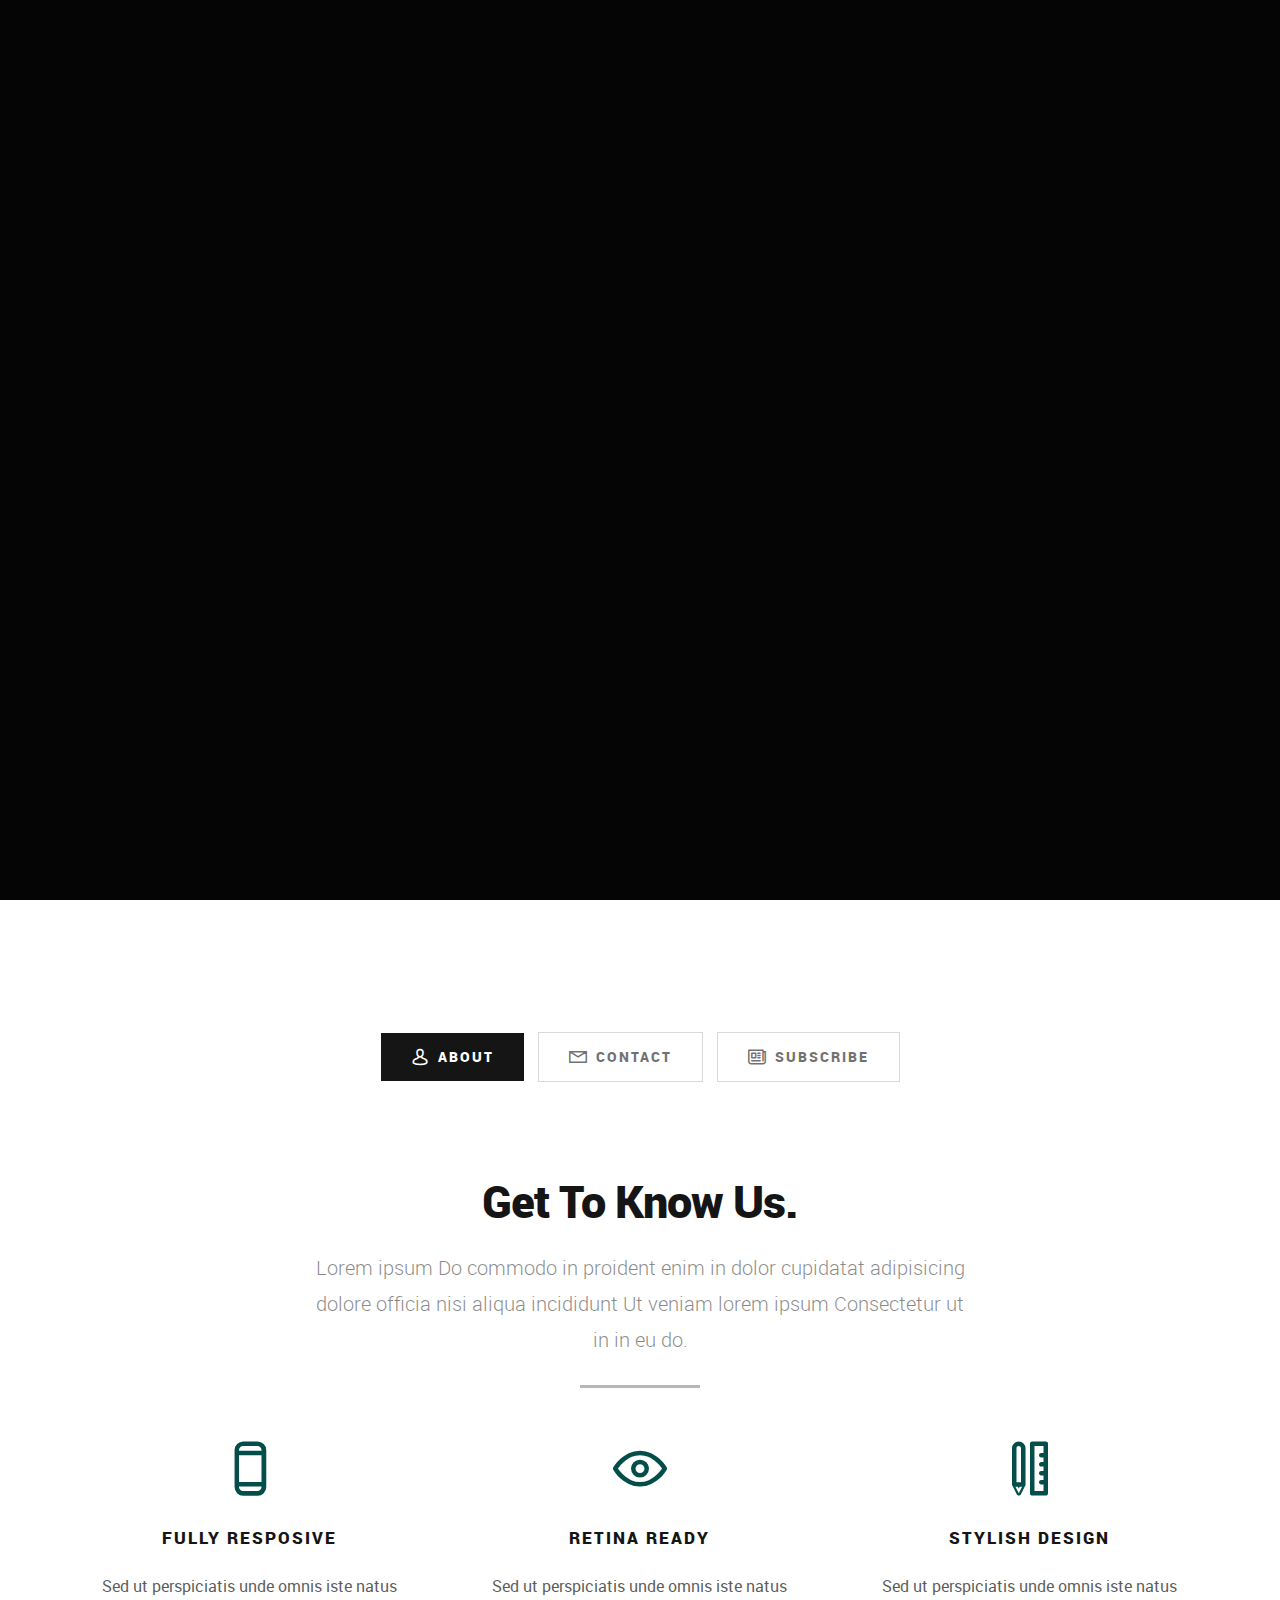
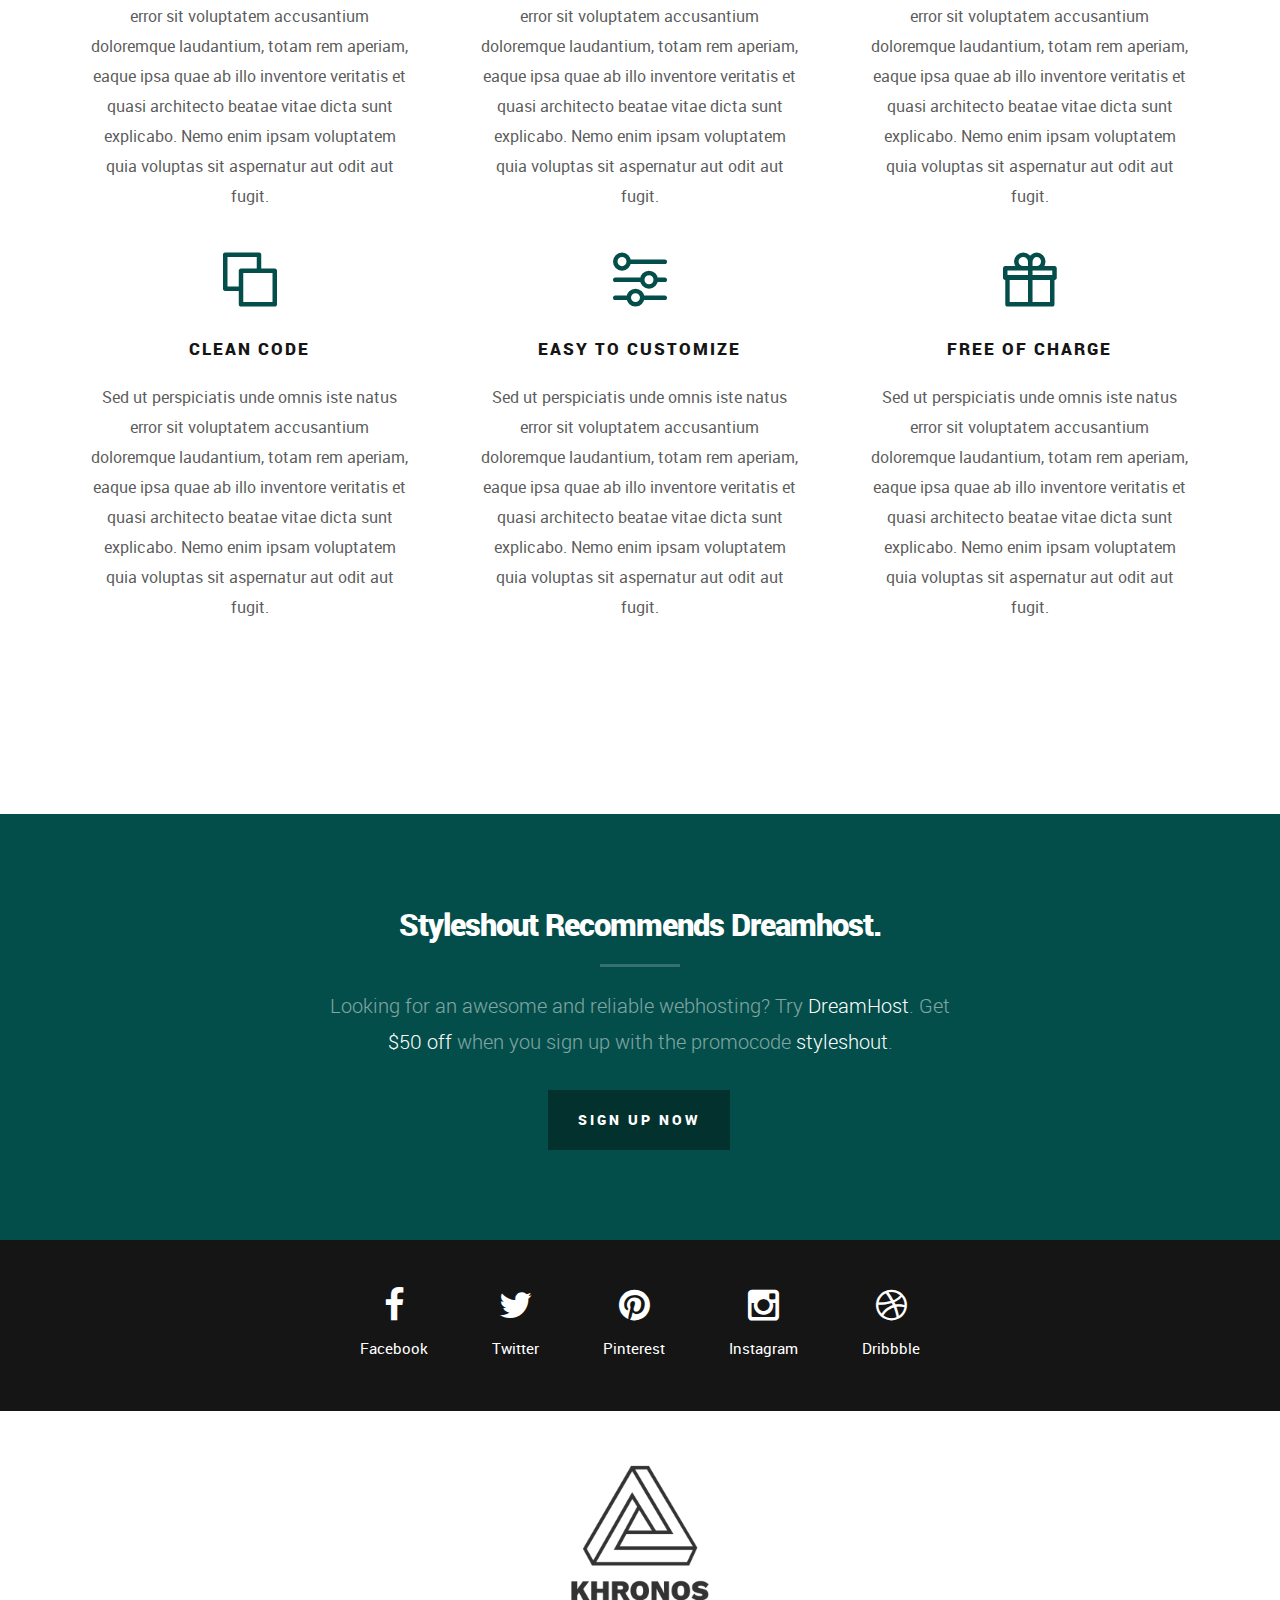
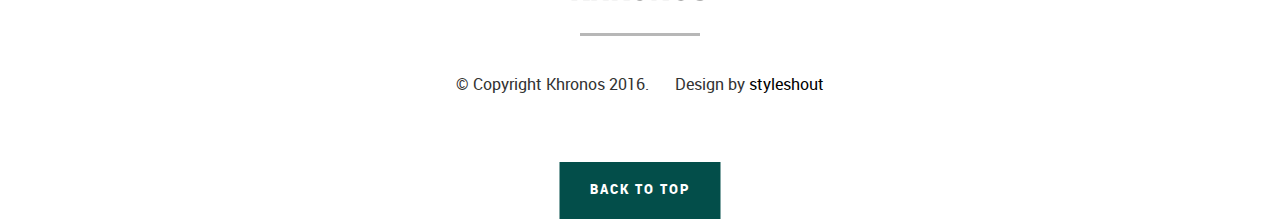
<file: demo-slides.html>
<!DOCTYPE html>
<!--[if IE 8 ]><html class="no-js oldie ie8" lang="en"> <![endif]-->
<!--[if IE 9 ]><html class="no-js oldie ie9" lang="en"> <![endif]-->
<!--[if (gte IE 9)|!(IE)]><!--><html class="no-js" lang="en"> <!--<![endif]-->
<head>

   <!--- basic page needs
   ================================================== -->
   <meta charset="utf-8">
	<title>Khronos - Slides</title>
	<meta name="description" content="">  
	<meta name="author" content="">

   <!-- mobile specific metas
   ================================================== -->
	<meta name="viewport" content="width=device-width, initial-scale=1, maximum-scale=1">

 	<!-- CSS
   ================================================== -->
   <link rel="stylesheet" href="css/base.css">  
   <link rel="stylesheet" href="css/main.css">
   <link rel="stylesheet" href="css/vendor.css">

   <!-- script
   ================================================== -->
	<script src="js/modernizr.js"></script>

   <!-- favicons
	================================================== -->
	<link rel="icon" type="image/png" href="favicon.png">

</head>

<body id="top">

	<!-- header 
   ================================================== -->
   <header>

   	<div class="row">
   		<div class="logo">
	         <a href="index.html">Khronos</a>
	      </div> 

			<div class="social-links">
			   <ul>
					<li><a href="#"><i class="fa fa-facebook"></i></a></li>
					<li><a href="#"><i class="fa fa-twitter"></i></a></li>
				   <li><a href="#"><i class="fa fa-pinterest"></i></a></li>				   
				   <li><a href="#"><i class="fa fa-instagram"></i></a></li> 
				   <li><a href="#"><i class="fa fa-dribbble"></i></a></li>				     			
				</ul>
			</div>
   	</div> 

   </header> <!-- /header -->   

   <!-- home
   ================================================== -->
   <section id="home" class="home-slides">

   	<div class="shadow-overlay"></div>

   	<div class="content-wrap-table">		   

		   <div class="main-content-tablecell">

		   	<div class="row">
		   		<div class="col-twelve">

		   			<div id="counter">
		   				<div class="half">
		   					<span>334 <sup>days</sup></span> 
		 						<span>23 <sup>hours</sup></span>
		   				</div>
							<div class="half">
								<span>50 <sup>mins</sup></span>
		 						<span>33 <sup>secs</sup></span>
		 					</div> 
		   			</div>

			  			<div class="bottom-text">
			  				<h1>Our site is launching soon.</h1>
				  			<p>
							Khronos is a modern and stylish website template designed to present
							your future super awesome product or service. 
				  			</p>			  				
			  			</div>			  						  			   			

			   	</div> <!-- /twelve --> 

			   	<div class="scroll-icon">

					   <p class="scroll-text">Scroll For More Info</p>
					   <a href="#info" class="smoothscroll">
					   	<div class="mouse"></div>
					   </a>
				   	<div class="end-top"></div>

					</div> <!-- /scroll-icon -->
		   	</div> <!-- /row -->  

		   </div> <!-- /main-content --> 
		   
		</div> <!-- /content-wrap -->
   
   </section> <!-- /home -->


   <!-- info
   ================================================== -->
   <section id="info">

   	<div class="info-overlay"></div>

   	<div class="row">   		
   		<div class="col-twelve tabs-wrap">

   			<ul class="tabs"> 
   				<li class="active" data-id="tab-about"><i class="icon-user"></i><span>About</span></li>
   				<li data-id="tab-contact"><i class="icon-mail"></i><span>Contact</span></li>							
					<li data-id="tab-subscribe"><i class="icon-newspaper"></i><span>Subscribe</span></li>				
				</ul> <!-- /tabs -->

				<div class="tab-container">

					<!-- tab content - about
   				================================================== -->
					<div id="tab-about" class="tab-content">
						
					   <div class="tab-entry">

					   	<div class="row tab-entry-intro">
					   		<div class="col-twelve with-bottom-line">

					   			<h1>Get To Know Us.</h1>

					   			<p class="lead">Lorem ipsum Do commodo in proident enim in dolor cupidatat adipisicing dolore officia nisi aliqua incididunt Ut veniam lorem ipsum Consectetur ut in in eu do.</p>

					   		</div>   		
					   	</div> <!-- /tab-content-intro -->

					   	<div class="row about-content tab-entry-content">
					     		
					   		<div class="about-list block-1-3 block-s-1-2 block-tab-full">

						      	<div class="bgrid item">	

						      		<span class="icon"><i class="icon-mobile"></i></span>            

						            <div class="item-content">	

						            	 <h3 class="h05">Fully Resposive</h3>

							            <p>Sed ut perspiciatis unde omnis iste natus error sit voluptatem accusantium doloremque laudantium, totam rem aperiam, eaque ipsa quae ab illo inventore veritatis et quasi architecto beatae vitae dicta sunt explicabo. Nemo enim ipsam voluptatem quia voluptas sit aspernatur aut odit aut fugit.
						         		</p>
						         		
						         	</div> 	         	 

									</div> <!-- /bgrid -->

									<div class="bgrid item">	

										<span class="icon"><i class="icon-eye"></i></span>                          

						            <div class="item-content">	
						            	<h3 class="h05">Retina Ready</h3>  

							            <p>Sed ut perspiciatis unde omnis iste natus error sit voluptatem accusantium doloremque laudantium, totam rem aperiam, eaque ipsa quae ab illo inventore veritatis et quasi architecto beatae vitae dicta sunt explicabo. Nemo enim ipsam voluptatem quia voluptas sit aspernatur aut odit aut fugit.
						         		</p>

						         		
						            </div>	                          

								   </div> <!-- /bgrid -->

								   <div class="bgrid item">

								   	<span class="icon"><i class="icon-pencil-ruler"></i></span>		            

						            <div class="item-content">
						            	<h3 class="h05">Stylish Design</h3>

							            <p>Sed ut perspiciatis unde omnis iste natus error sit voluptatem accusantium doloremque laudantium, totam rem aperiam, eaque ipsa quae ab illo inventore veritatis et quasi architecto beatae vitae dicta sunt explicabo. Nemo enim ipsam voluptatem quia voluptas sit aspernatur aut odit aut fugit.
						        			</p> 

						        			
						            </div> 	            	               

								   </div> <!-- /bgrid -->

									<div class="bgrid item">

										<span class="icon"><i class="icon-objects"></i></span>	              

						            <div class="item-content">
						            	<h3 class="h05">Clean Code</h3>

							            <p>Sed ut perspiciatis unde omnis iste natus error sit voluptatem accusantium doloremque laudantium, totam rem aperiam, eaque ipsa quae ab illo inventore veritatis et quasi architecto beatae vitae dicta sunt explicabo. Nemo enim ipsam voluptatem quia voluptas sit aspernatur aut odit aut fugit.
						         		</p> 

						         		
						            </div>                

									</div> <!-- /bgrid -->

								   <div class="bgrid item">

								   	<span class="icon"><i class="icon-sliders"></i></span>	            

						            <div class="item-content">	
						            	<h3 class="h05">Easy To Customize</h3>

							            <p>Sed ut perspiciatis unde omnis iste natus error sit voluptatem accusantium doloremque laudantium, totam rem aperiam, eaque ipsa quae ab illo inventore veritatis et quasi architecto beatae vitae dicta sunt explicabo. Nemo enim ipsam voluptatem quia voluptas sit aspernatur aut odit aut fugit.
						        			</p> 

						        			
						            </div>	               

								   </div> <!-- /bgrid -->

								   <div class="bgrid item">

								   	<span class="icon"><i class="icon-gift"></i></span>	   	           

						            <div class="item-content">
						            	 <h3 class="h05">Free of Charge</h3>

							            <p>Sed ut perspiciatis unde omnis iste natus error sit voluptatem accusantium doloremque laudantium, totam rem aperiam, eaque ipsa quae ab illo inventore veritatis et quasi architecto beatae vitae dicta sunt explicabo. Nemo enim ipsam voluptatem quia voluptas sit aspernatur aut odit aut fugit.
						        			</p> 
						        			
						            </div>	               

								   </div> <!-- /bgrid -->

						      </div> <!-- /about-list --> 

					     	</div> <!-- /row about-content -->
					     		
					   </div> <!-- /tab-entry -->

					</div> <!-- /tab-about -->	


					<!-- tab content contact
   				================================================== -->
					<div id="tab-contact" class="tab-content">

						<div class="tab-entry">

							<div class="row tab-entry-intro">
					   		<div class="col-twelve with-bottom-line">

					   			<h1>Get In Touch.</h1>

					   			<p class="lead">Lorem ipsum Do commodo in proident enim in dolor cupidatat adipisicing dolore officia nisi aliqua incididunt Ut veniam lorem ipsum Consectetur ut in in eu do.</p>

					   		</div>   		
					   	</div> <!-- /tab-content-intro -->

					   	<div class="row form-wrap tab-entry-content">
					   		<div class="col-twelve">

					            <!-- form -->
					            <form name="contactForm" id="contactForm" method="post" action="">
					      			<fieldset>

					                  <div class="form-field">
					 						   <input name="contactName" type="text" id="contactName" placeholder="Name" value="" minlength="2" required="">
					                  </div>
					                  <div class="form-field">
						      			   <input name="contactEmail" type="email" id="contactEmail" placeholder="Email" value="" required="">
						               </div>
					                  <div class="form-field">
						     				   <input name="contactSubject" type="text" id="contactSubject" placeholder="Subject" value="">
						               </div>                       
					                  <div class="form-field">
						                 	<textarea name="contactMessage" id="contactMessage" placeholder="message" rows="10" cols="50" required=""></textarea>
						               </div>                      
					                 <div class="form-field">
					                     <button class="submitForm button button-primary large">Submit</button>

					                     <div id="submit-loader">
					                        <div class="text-loader">Sending...</div>                             
					       				      <div class="s-loader">
													  	<div class="bounce1"></div>
													  	<div class="bounce2"></div>
													  	<div class="bounce3"></div>
													</div>
												</div><!-- submit-loader -->
					                  </div>

					      			</fieldset>
					      		</form> <!-- /form -->

					            <!-- contact-warning -->
					            <div id="message-warning">            	
					            </div>            
					            <!-- contact-success -->
					      		<div id="message-success">
					               <i class="fa fa-check"></i>Your message was sent, thank you!<br>
					      		</div>

					         </div> <!-- /col-twelve -->					   		
					   	</div> <!-- /row contact-form -->

						</div> <!-- /tab-entry --> 					

					</div> <!-- /tab-contact -->


					<!-- tab content - subscribe
   				================================================== -->
					<div id="tab-subscribe" class="tab-content">

						<div class="tab-entry">

							<div class="row tab-entry-intro">
					   		<div class="col-twelve with-bottom-line">

					   			<h1>Subcribe To Our Newsletter.</h1>

					   			<p class="lead">Lorem ipsum Do commodo in proident enim in dolor cupidatat adipisicing dolore officia nisi aliqua incididunt Ut veniam lorem ipsum Consectetur ut in in eu do.</p>

					   		</div>   		
					   	</div> <!-- /tab-content-intro -->

					   	<div class="row form-wrap tab-entry-content">
					   		<div class="col-twelve">

					   			<form id="mc-form" class="group" novalidate="true">

										<div class="form-field">					
						   				<input type="email" value="" name="EMAIL" class="email" id="mce-EMAIL" placeholder="email address" required="">					   				
						   			</div>

							   		<div class="form-field">	
							   			<input type="submit" value="Get Notified" name="subscribe" class="button button-primary large">
							   		</div>

							   		<label for="mce-EMAIL" class="subscribe-message"></label>
									
									</form>

					   		</div> <!-- /twelve -->
					   	</div> <!-- subscribe-form -->

						</div> <!-- /tab-entry --> 						

					</div> <!-- /tab-subscribe -->										

				</div> <!-- /tab-container -->
   			
   		</div> <!-- twelve -->
   	</div> <!-- row -->   	

   </section> <!-- /info -->


   <!-- CTA Section
   ================================================== -->
	<section id="cta">

   	<div class="row cta-wrap">

   		<div class="col-twelve cta-content">  

	     		<h2 class="h01"><a href="http://www.dreamhost.com/r.cgi?287326|STYLESHOUT">Styleshout Recommends Dreamhost.</a></h2>

		      <p class="lead">
		      Looking for an awesome and reliable webhosting? Try <a href="http://www.dreamhost.com/r.cgi?287326|STYLESHOUT"><span>DreamHost</span></a>.
				Get <span>$50 off</span> when you sign up with the promocode <span>styleshout</span>. 
				<!-- Simply type	the promocode in the box labeled “Promo Code” when placing your order. -->	
				</p>

				<div class="action">
			      <a class="button large" href="http://www.dreamhost.com/r.cgi?287326|STYLESHOUT">Sign Up Now</a>
		      </div>		     	

   		</div>

   	</div> <!-- /cta-content -->

   </section> <!-- /cta --> 


   <!-- footer
   ================================================== -->
   <footer>

   	<div class="social-wrap">
   		<div class="row">
				
	         <ul class="footer-social-list">
	            <li><a href="#">
	             	<i class="fa fa-facebook"></i><span>Facebook</span>
	            </a></li>
	            <li><a href="#">
	              	<i class="fa fa-twitter"></i><span>Twitter</span>
	            </a></li>
	            <li><a href="#">
	              	<i class="fa fa-pinterest"></i><span>Pinterest</span>
	            </a></li>
	            <li><a href="#">
	              	<i class="fa fa-instagram"></i><span>Instagram</span>
	            </a></li>
	            <li><a href="#">
	              	<i class="fa fa-dribbble"></i><span>Dribbble</span>
	            </a></li>
	         </ul>
	         
			</div> <!-- /row -->
   	</div> <!-- /social-wrap -->

   	<div class="footer-bottom">

			<div class="footer-logo">
					<img src="images/footer-logo.png" alt="">				
			</div>

   		<div class="copyright">
		     	<span>© Copyright Khronos 2016.</span> 
		     	<span>Design by <a href="http://www.styleshout.com/">styleshout</a></span>		         	
		   </div>		   

   	</div> <!-- /footer-bottom -->

   	<div class="back-to-top">
		 	<a href="#top" class="smoothscroll"><span>Back to Top</span></a>
		</div>

   </footer>

   <div id="preloader"> 
    	<div id="loader"></div>
   </div> 

   <!-- Java Script
   ================================================== --> 
   <script src="js/jquery-2.1.3.min.js"></script>
   <script src="js/plugins.js"></script>
   <script src="js/main.js"></script>

</body>

</html>
</file>
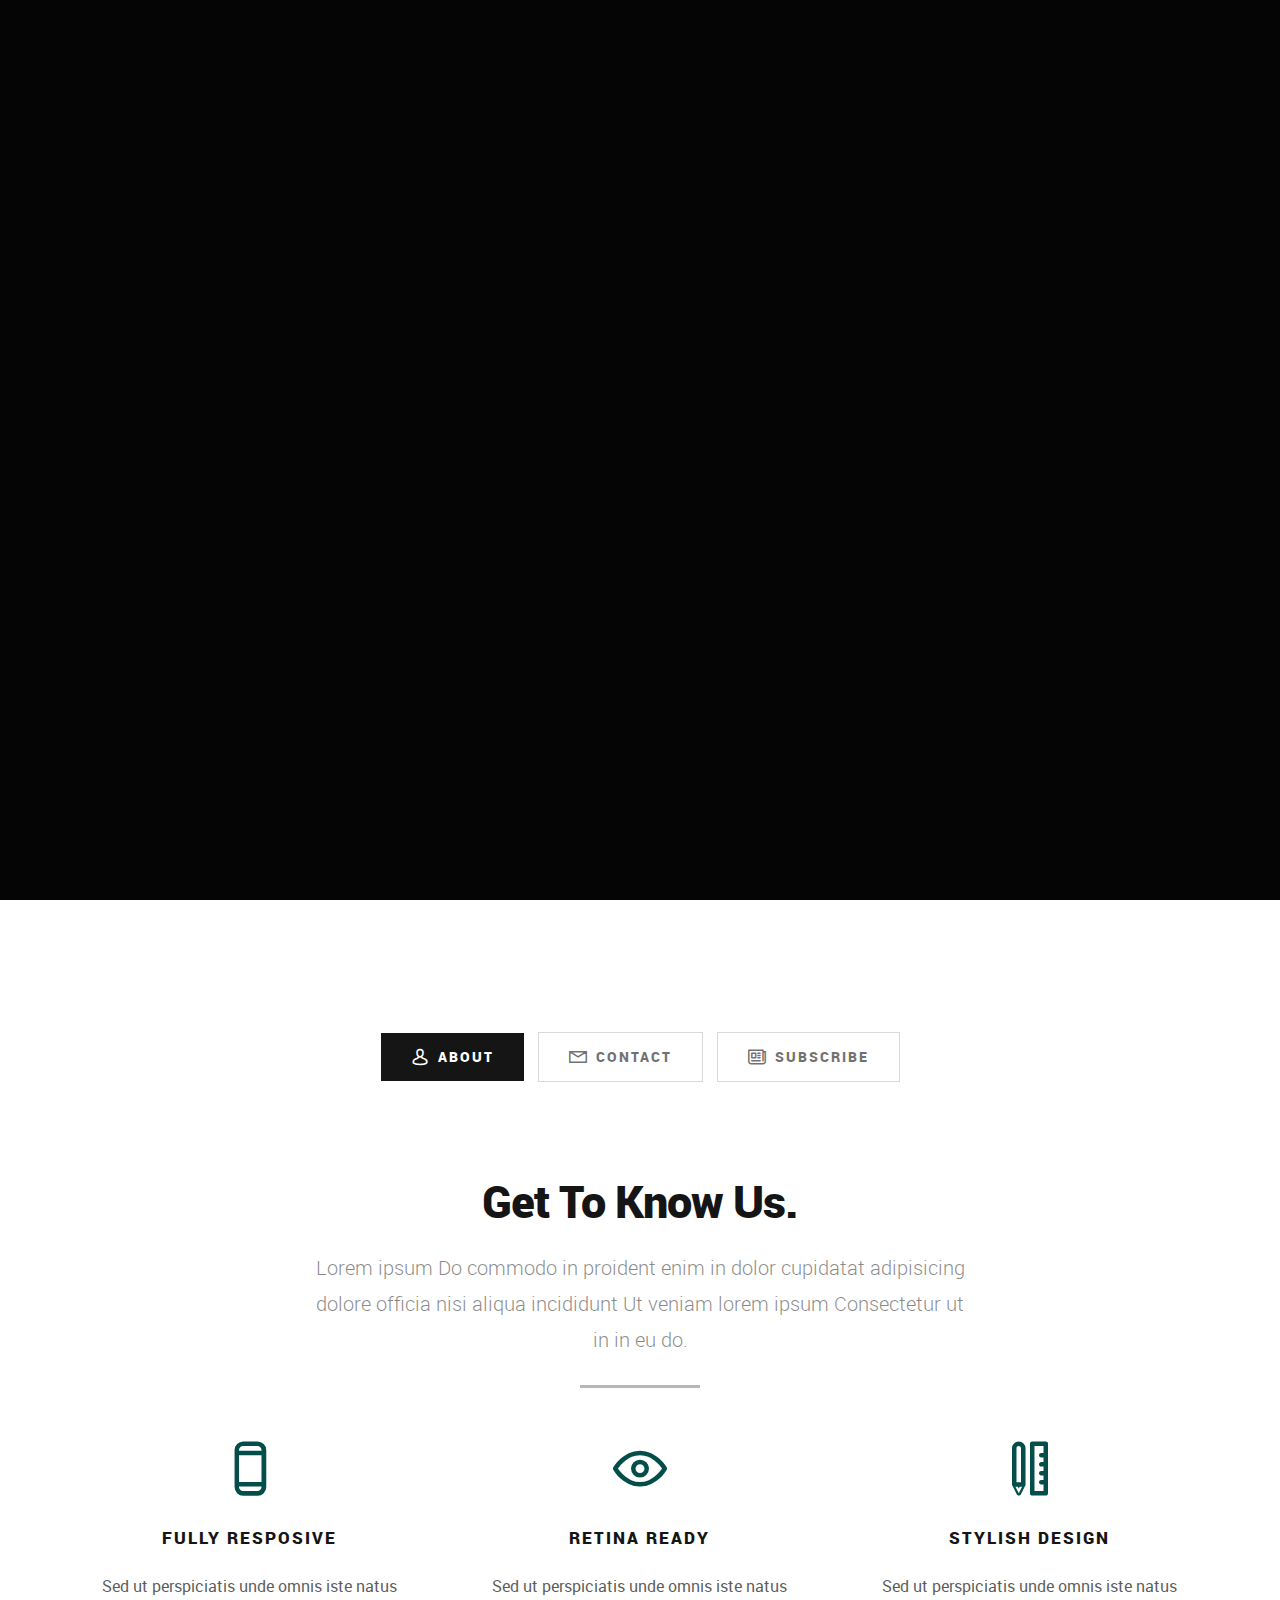
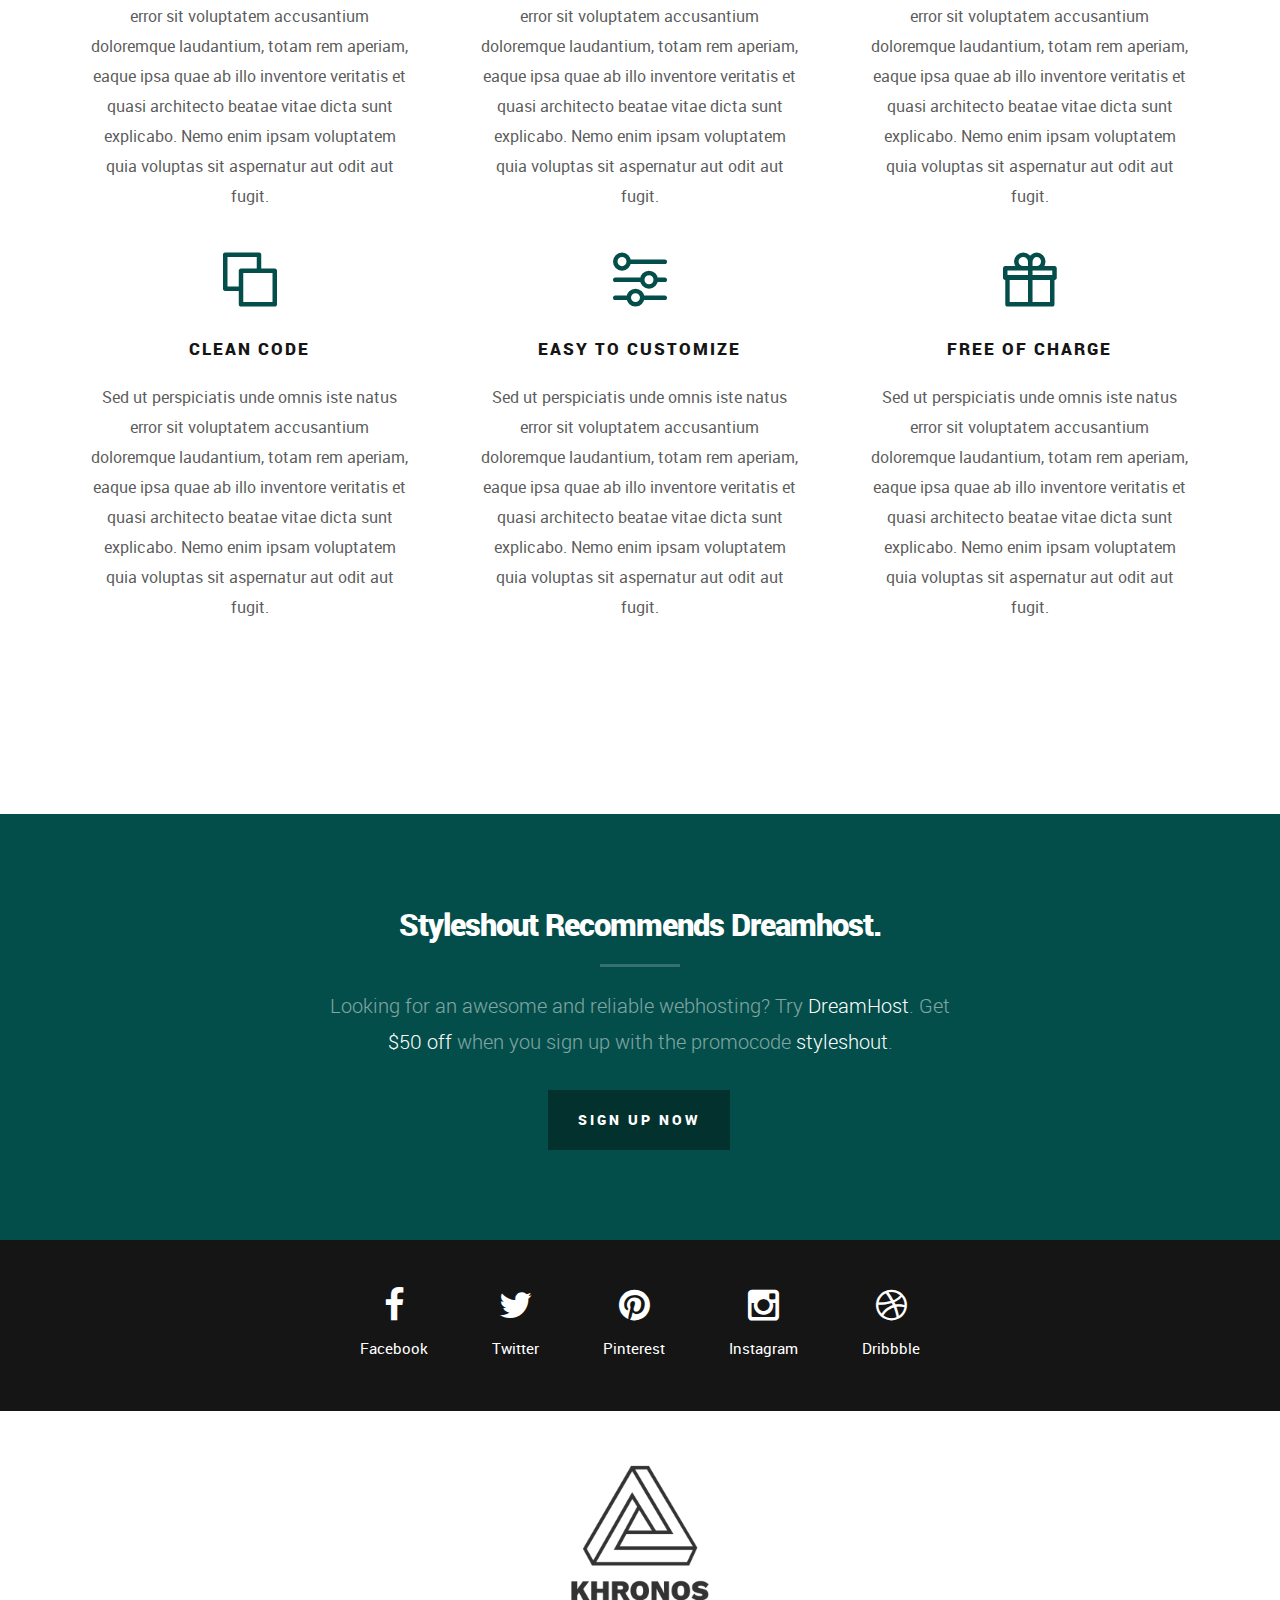
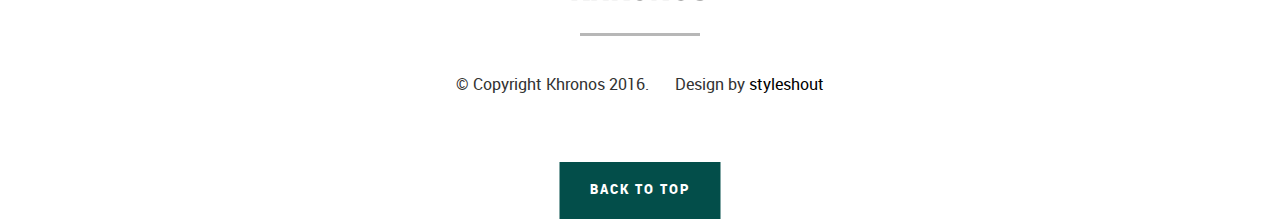
<file: demo-static.html>
<!DOCTYPE html>
<!--[if IE 8 ]><html class="no-js oldie ie8" lang="en"> <![endif]-->
<!--[if IE 9 ]><html class="no-js oldie ie9" lang="en"> <![endif]-->
<!--[if (gte IE 9)|!(IE)]><!--><html class="no-js" lang="en"> <!--<![endif]-->
<head>

   <!--- basic page needs
   ================================================== -->
   <meta charset="utf-8">
	<title>Khronos - Static</title>
	<meta name="description" content="">  
	<meta name="author" content="">

   <!-- mobile specific metas
   ================================================== -->
	<meta name="viewport" content="width=device-width, initial-scale=1, maximum-scale=1">

 	<!-- CSS
   ================================================== -->
   <link rel="stylesheet" href="css/base.css">  
   <link rel="stylesheet" href="css/main.css">
   <link rel="stylesheet" href="css/vendor.css">

   <!-- script
   ================================================== -->
	<script src="js/modernizr.js"></script>

   <!-- favicons
	================================================== -->
	<link rel="icon" type="image/png" href="favicon.png">

</head>

<body id="top">

	<!-- header 
   ================================================== -->
   <header>

   	<div class="row">
   		<div class="logo">
	         <a href="index.html">Khronos</a>
	      </div> 

			<div class="social-links">
			   <ul>
					<li><a href="#"><i class="fa fa-facebook"></i></a></li>
					<li><a href="#"><i class="fa fa-twitter"></i></a></li>
				   <li><a href="#"><i class="fa fa-pinterest"></i></a></li>				   
				   <li><a href="#"><i class="fa fa-instagram"></i></a></li> 
				   <li><a href="#"><i class="fa fa-dribbble"></i></a></li>				     			
				</ul>
			</div>
   	</div> 

   </header> <!-- /header -->   

   <!-- home
   ================================================== -->
   <section id="home" class="home-static">

   	<div class="shadow-overlay"></div>

   	<div class="content-wrap-table">		   

		   <div class="main-content-tablecell">

		   	<div class="row">
		   		<div class="col-twelve">

		   			<div id="counter">
		   				<div class="half">
		   					<span>334 <sup>days</sup></span> 
		 						<span>23 <sup>hours</sup></span>
		   				</div>
							<div class="half">
								<span>50 <sup>mins</sup></span>
		 						<span>33 <sup>secs</sup></span>
		 					</div> 
		   			</div>

			  			<div class="bottom-text">
			  				<h1>Our site is launching soon.</h1>
				  			<p>
							Khronos is a modern and stylish website template designed to present
							your future super awesome product or service. 
				  			</p>			  				
			  			</div>			  						  			   			

			   	</div> <!-- /twelve --> 

			   	<div class="scroll-icon">

					   <p class="scroll-text">Scroll For More Info</p>
					   <a href="#info" class="smoothscroll">
					   	<div class="mouse"></div>
					   </a>
				   	<div class="end-top"></div>

					</div> <!-- /scroll-icon -->
		   	</div> <!-- /row -->  

		   </div> <!-- /main-content --> 
		   
		</div> <!-- /content-wrap -->
   
   </section> <!-- /home -->


   <!-- info
   ================================================== -->
   <section id="info">

   	<div class="info-overlay"></div>

   	<div class="row">   		
   		<div class="col-twelve tabs-wrap">

   			<ul class="tabs"> 
   				<li class="active" data-id="tab-about"><i class="icon-user"></i><span>About</span></li>
   				<li data-id="tab-contact"><i class="icon-mail"></i><span>Contact</span></li>							
					<li data-id="tab-subscribe"><i class="icon-newspaper"></i><span>Subscribe</span></li>				
				</ul> <!-- /tabs -->

				<div class="tab-container">

					<!-- tab content - about
   				================================================== -->
					<div id="tab-about" class="tab-content">
						
					   <div class="tab-entry">

					   	<div class="row tab-entry-intro">
					   		<div class="col-twelve with-bottom-line">

					   			<h1>Get To Know Us.</h1>

					   			<p class="lead">Lorem ipsum Do commodo in proident enim in dolor cupidatat adipisicing dolore officia nisi aliqua incididunt Ut veniam lorem ipsum Consectetur ut in in eu do.</p>

					   		</div>   		
					   	</div> <!-- /tab-content-intro -->

					   	<div class="row about-content tab-entry-content">
					     		
					   		<div class="about-list block-1-3 block-s-1-2 block-tab-full">

						      	<div class="bgrid item">	

						      		<span class="icon"><i class="icon-mobile"></i></span>            

						            <div class="item-content">	

						            	 <h3 class="h05">Fully Resposive</h3>

							            <p>Sed ut perspiciatis unde omnis iste natus error sit voluptatem accusantium doloremque laudantium, totam rem aperiam, eaque ipsa quae ab illo inventore veritatis et quasi architecto beatae vitae dicta sunt explicabo. Nemo enim ipsam voluptatem quia voluptas sit aspernatur aut odit aut fugit.
						         		</p>
						         		
						         	</div> 	         	 

									</div> <!-- /bgrid -->

									<div class="bgrid item">	

										<span class="icon"><i class="icon-eye"></i></span>                          

						            <div class="item-content">	
						            	<h3 class="h05">Retina Ready</h3>  

							            <p>Sed ut perspiciatis unde omnis iste natus error sit voluptatem accusantium doloremque laudantium, totam rem aperiam, eaque ipsa quae ab illo inventore veritatis et quasi architecto beatae vitae dicta sunt explicabo. Nemo enim ipsam voluptatem quia voluptas sit aspernatur aut odit aut fugit.
						         		</p>

						         		
						            </div>	                          

								   </div> <!-- /bgrid -->

								   <div class="bgrid item">

								   	<span class="icon"><i class="icon-pencil-ruler"></i></span>		            

						            <div class="item-content">
						            	<h3 class="h05">Stylish Design</h3>

							            <p>Sed ut perspiciatis unde omnis iste natus error sit voluptatem accusantium doloremque laudantium, totam rem aperiam, eaque ipsa quae ab illo inventore veritatis et quasi architecto beatae vitae dicta sunt explicabo. Nemo enim ipsam voluptatem quia voluptas sit aspernatur aut odit aut fugit.
						        			</p> 

						        			
						            </div> 	            	               

								   </div> <!-- /bgrid -->

									<div class="bgrid item">

										<span class="icon"><i class="icon-objects"></i></span>	              

						            <div class="item-content">
						            	<h3 class="h05">Clean Code</h3>

							            <p>Sed ut perspiciatis unde omnis iste natus error sit voluptatem accusantium doloremque laudantium, totam rem aperiam, eaque ipsa quae ab illo inventore veritatis et quasi architecto beatae vitae dicta sunt explicabo. Nemo enim ipsam voluptatem quia voluptas sit aspernatur aut odit aut fugit.
						         		</p> 

						         		
						            </div>                

									</div> <!-- /bgrid -->

								   <div class="bgrid item">

								   	<span class="icon"><i class="icon-sliders"></i></span>	            

						            <div class="item-content">	
						            	<h3 class="h05">Easy To Customize</h3>

							            <p>Sed ut perspiciatis unde omnis iste natus error sit voluptatem accusantium doloremque laudantium, totam rem aperiam, eaque ipsa quae ab illo inventore veritatis et quasi architecto beatae vitae dicta sunt explicabo. Nemo enim ipsam voluptatem quia voluptas sit aspernatur aut odit aut fugit.
						        			</p> 

						        			
						            </div>	               

								   </div> <!-- /bgrid -->

								   <div class="bgrid item">

								   	<span class="icon"><i class="icon-gift"></i></span>	   	           

						            <div class="item-content">
						            	 <h3 class="h05">Free of Charge</h3>

							            <p>Sed ut perspiciatis unde omnis iste natus error sit voluptatem accusantium doloremque laudantium, totam rem aperiam, eaque ipsa quae ab illo inventore veritatis et quasi architecto beatae vitae dicta sunt explicabo. Nemo enim ipsam voluptatem quia voluptas sit aspernatur aut odit aut fugit.
						        			</p> 
						        			
						            </div>	               

								   </div> <!-- /bgrid -->

						      </div> <!-- /about-list --> 

					     	</div> <!-- /row about-content -->
					     		
					   </div> <!-- /tab-entry -->

					</div> <!-- /tab-about -->	


					<!-- tab content contact
   				================================================== -->
					<div id="tab-contact" class="tab-content">

						<div class="tab-entry">

							<div class="row tab-entry-intro">
					   		<div class="col-twelve with-bottom-line">

					   			<h1>Get In Touch.</h1>

					   			<p class="lead">Lorem ipsum Do commodo in proident enim in dolor cupidatat adipisicing dolore officia nisi aliqua incididunt Ut veniam lorem ipsum Consectetur ut in in eu do.</p>

					   		</div>   		
					   	</div> <!-- /tab-content-intro -->

					   	<div class="row form-wrap tab-entry-content">
					   		<div class="col-twelve">

					            <!-- form -->
					            <form name="contactForm" id="contactForm" method="post" action="">
					      			<fieldset>

					                  <div class="form-field">
					 						   <input name="contactName" type="text" id="contactName" placeholder="Name" value="" minlength="2" required="">
					                  </div>
					                  <div class="form-field">
						      			   <input name="contactEmail" type="email" id="contactEmail" placeholder="Email" value="" required="">
						               </div>
					                  <div class="form-field">
						     				   <input name="contactSubject" type="text" id="contactSubject" placeholder="Subject" value="">
						               </div>                       
					                  <div class="form-field">
						                 	<textarea name="contactMessage" id="contactMessage" placeholder="message" rows="10" cols="50" required=""></textarea>
						               </div>                      
					                 <div class="form-field">
					                     <button class="submitForm button button-primary large">Submit</button>

					                     <div id="submit-loader">
					                        <div class="text-loader">Sending...</div>                             
					       				      <div class="s-loader">
													  	<div class="bounce1"></div>
													  	<div class="bounce2"></div>
													  	<div class="bounce3"></div>
													</div>
												</div><!-- submit-loader -->
					                  </div>

					      			</fieldset>
					      		</form> <!-- /form -->

					            <!-- contact-warning -->
					            <div id="message-warning">            	
					            </div>            
					            <!-- contact-success -->
					      		<div id="message-success">
					               <i class="fa fa-check"></i>Your message was sent, thank you!<br>
					      		</div>

					         </div> <!-- /col-twelve -->					   		
					   	</div> <!-- /row contact-form -->

						</div> <!-- /tab-entry --> 					

					</div> <!-- /tab-contact -->


					<!-- tab content - subscribe
   				================================================== -->
					<div id="tab-subscribe" class="tab-content">

						<div class="tab-entry">

							<div class="row tab-entry-intro">
					   		<div class="col-twelve with-bottom-line">

					   			<h1>Subcribe To Our Newsletter.</h1>

					   			<p class="lead">Lorem ipsum Do commodo in proident enim in dolor cupidatat adipisicing dolore officia nisi aliqua incididunt Ut veniam lorem ipsum Consectetur ut in in eu do.</p>

					   		</div>   		
					   	</div> <!-- /tab-content-intro -->

					   	<div class="row form-wrap tab-entry-content">
					   		<div class="col-twelve">

					   			<form id="mc-form" class="group" novalidate="true">

										<div class="form-field">					
						   				<input type="email" value="" name="EMAIL" class="email" id="mce-EMAIL" placeholder="email address" required="">					   				
						   			</div>

							   		<div class="form-field">	
							   			<input type="submit" value="Get Notified" name="subscribe" class="button button-primary large">
							   		</div>

							   		<label for="mce-EMAIL" class="subscribe-message"></label>
									
									</form>

					   		</div> <!-- /twelve -->
					   	</div> <!-- subscribe-form -->

						</div> <!-- /tab-entry --> 						

					</div> <!-- /tab-subscribe -->										

				</div> <!-- /tab-container -->
   			
   		</div> <!-- twelve -->
   	</div> <!-- row -->   	

   </section> <!-- /info -->


   <!-- CTA Section
   ================================================== -->
	<section id="cta">

   	<div class="row cta-wrap">

   		<div class="col-twelve cta-content">  

	     		<h2 class="h01"><a href="http://www.dreamhost.com/r.cgi?287326|STYLESHOUT">Styleshout Recommends Dreamhost.</a></h2>

		      <p class="lead">
		      Looking for an awesome and reliable webhosting? Try <a href="http://www.dreamhost.com/r.cgi?287326|STYLESHOUT"><span>DreamHost</span></a>.
				Get <span>$50 off</span> when you sign up with the promocode <span>styleshout</span>. 
				<!-- Simply type	the promocode in the box labeled “Promo Code” when placing your order. -->	
				</p>

				<div class="action">
			      <a class="button large" href="http://www.dreamhost.com/r.cgi?287326|STYLESHOUT">Sign Up Now</a>
		      </div>		     	

   		</div>

   	</div> <!-- /cta-content -->

   </section> <!-- /cta --> 


   <!-- footer
   ================================================== -->
   <footer>

   	<div class="social-wrap">
   		<div class="row">
				
	         <ul class="footer-social-list">
	            <li><a href="#">
	             	<i class="fa fa-facebook"></i><span>Facebook</span>
	            </a></li>
	            <li><a href="#">
	              	<i class="fa fa-twitter"></i><span>Twitter</span>
	            </a></li>
	            <li><a href="#">
	              	<i class="fa fa-pinterest"></i><span>Pinterest</span>
	            </a></li>
	            <li><a href="#">
	              	<i class="fa fa-instagram"></i><span>Instagram</span>
	            </a></li>
	            <li><a href="#">
	              	<i class="fa fa-dribbble"></i><span>Dribbble</span>
	            </a></li>
	         </ul>
	         
			</div> <!-- /row -->
   	</div> <!-- /social-wrap -->

   	<div class="footer-bottom">

			<div class="footer-logo">
					<img src="images/footer-logo.png" alt="">				
			</div>

   		<div class="copyright">
		     	<span>© Copyright Khronos 2016.</span> 
		     	<span>Design by <a href="http://www.styleshout.com/">styleshout</a></span>		         	
		   </div>		   

   	</div> <!-- /footer-bottom -->

   	<div class="back-to-top">
		 	<a href="#top" class="smoothscroll"><span>Back to Top</span></a>
		</div>

   </footer>

   <div id="preloader"> 
    	<div id="loader"></div>
   </div> 

   <!-- Java Script
   ================================================== --> 
   <script src="js/jquery-2.1.3.min.js"></script>
   <script src="js/plugins.js"></script>
   <script src="js/main.js"></script>

</body>

</html>
</file>
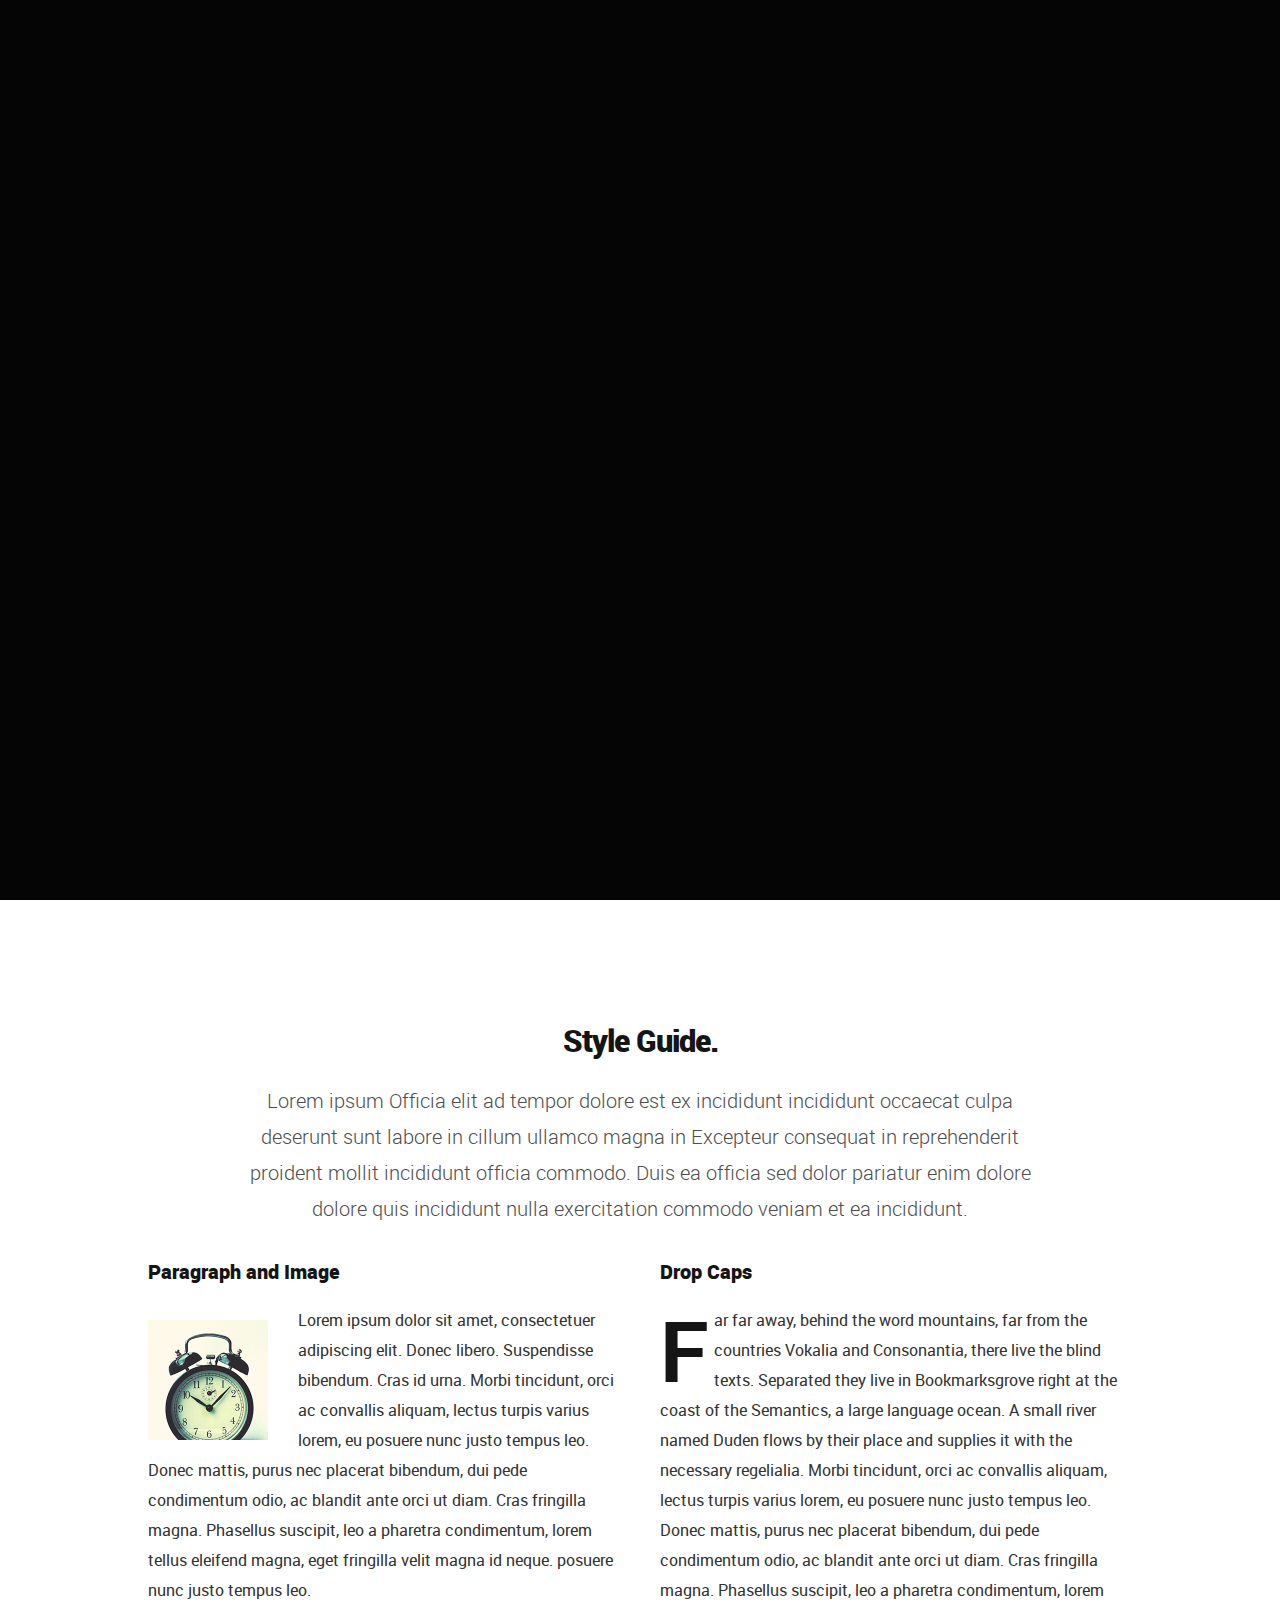
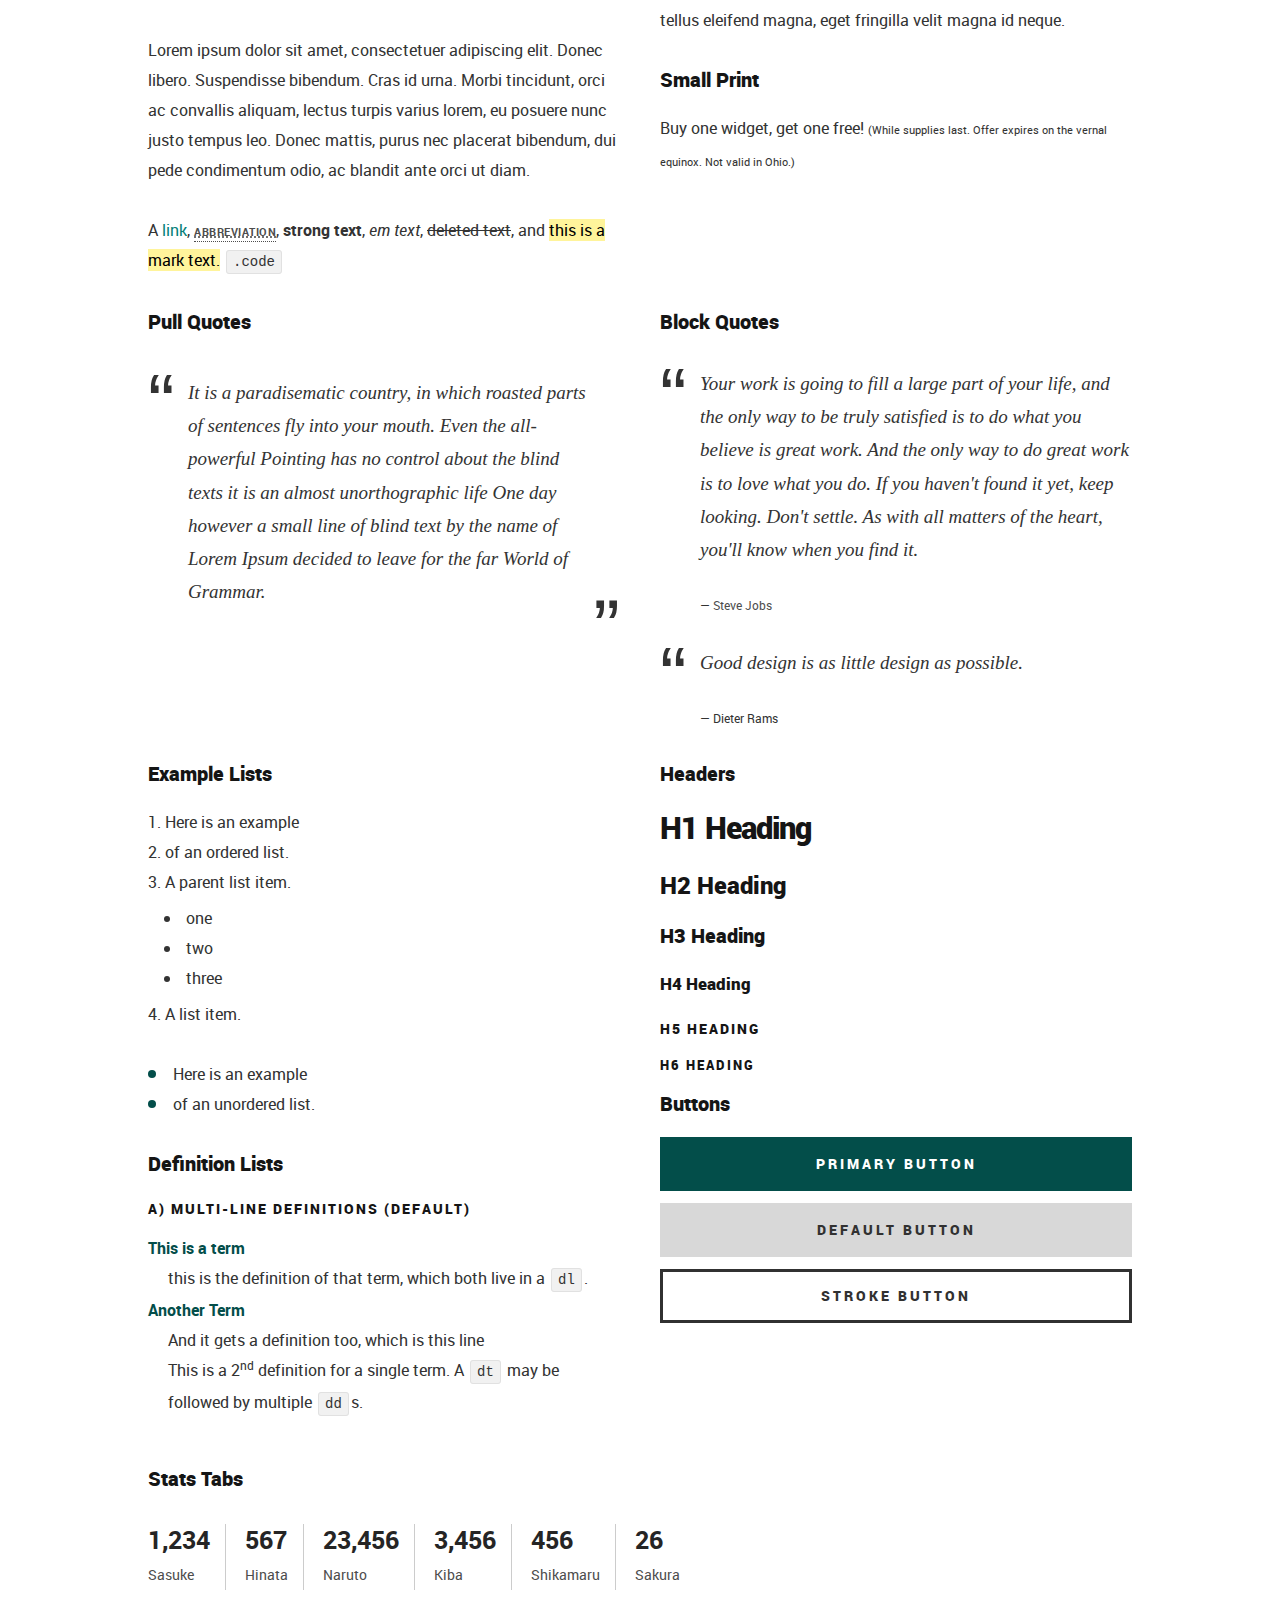
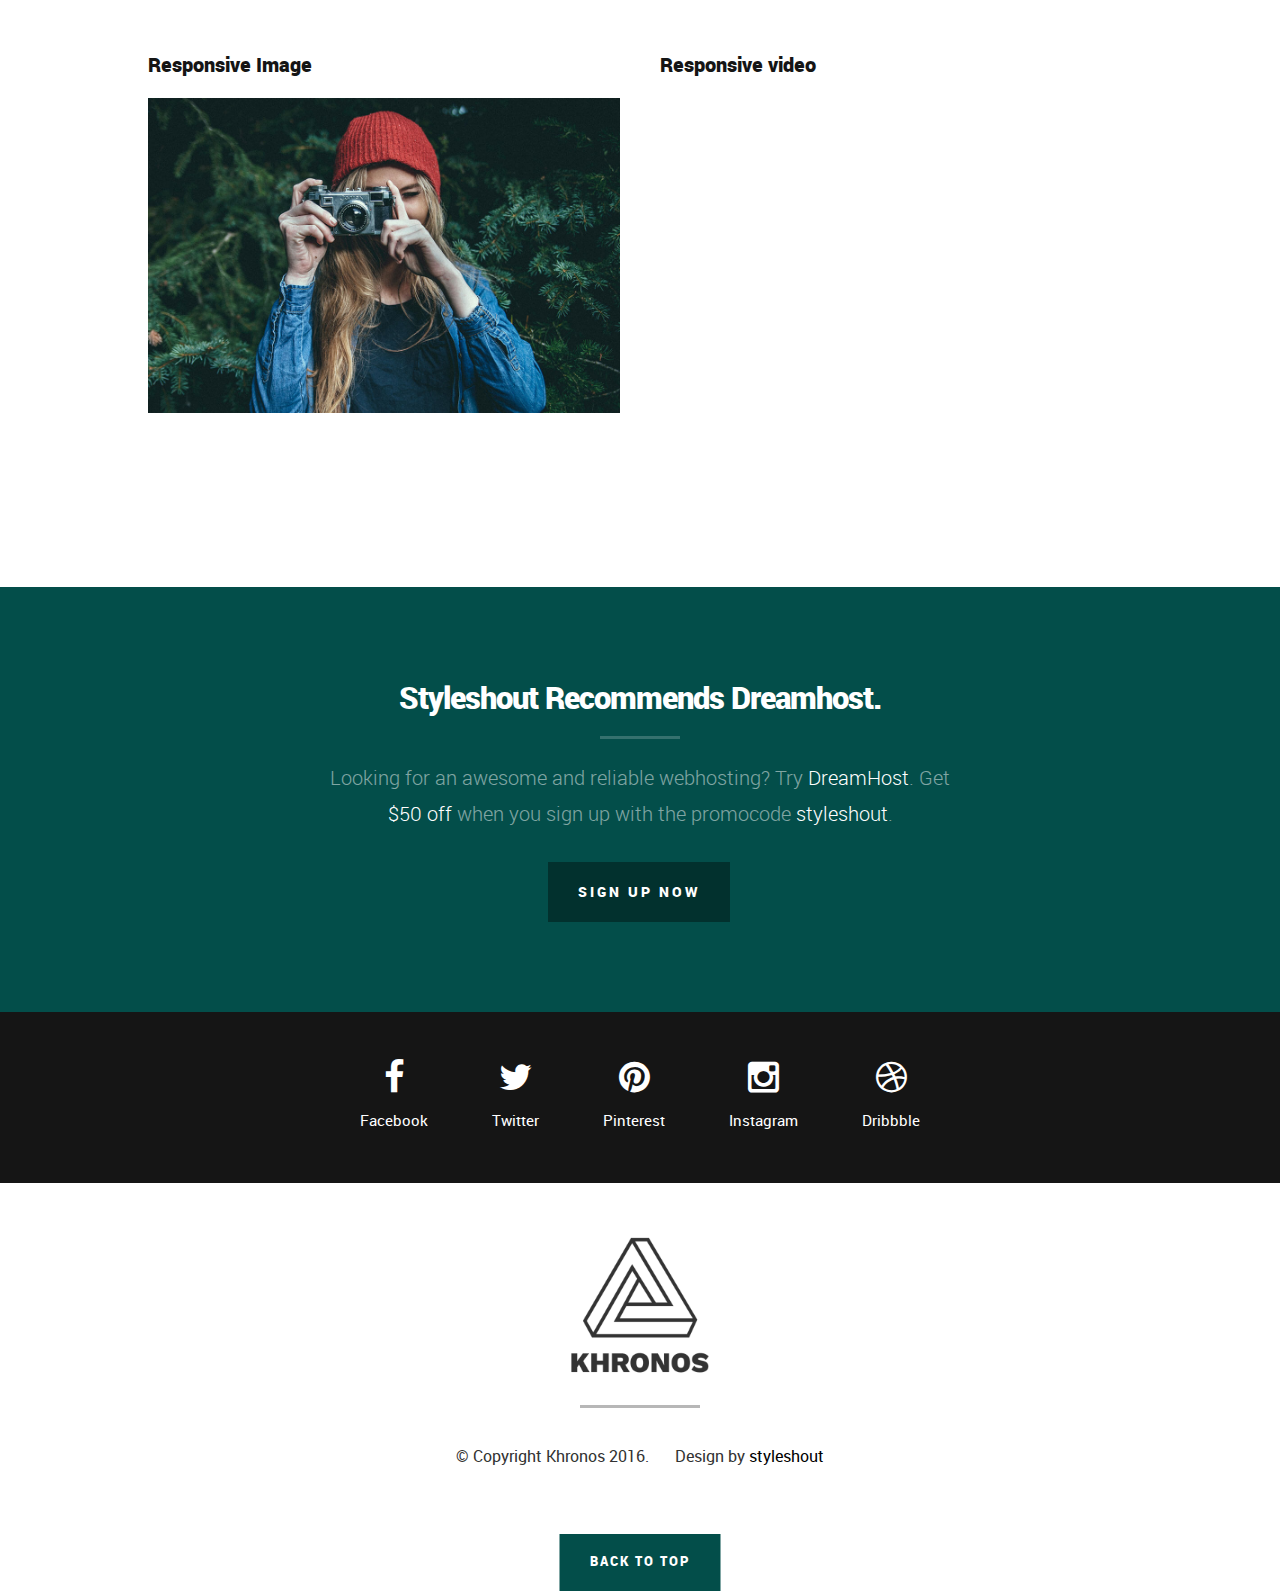
<file: styles.html>
<!DOCTYPE html>
<!--[if IE 8 ]><html class="no-js oldie ie8" lang="en"> <![endif]-->
<!--[if IE 9 ]><html class="no-js oldie ie9" lang="en"> <![endif]-->
<!--[if (gte IE 9)|!(IE)]><!--><html class="no-js" lang="en"> <!--<![endif]-->
<head>

   <!--- basic page needs
   ================================================== -->
   <meta charset="utf-8">
	<title>Khronos - Styles</title>
	<meta name="description" content="">  
	<meta name="author" content="">

   <!-- mobile specific metas
   ================================================== -->
	<meta name="viewport" content="width=device-width, initial-scale=1, maximum-scale=1">

 	<!-- CSS
   ================================================== -->
   <link rel="stylesheet" href="css/base.css">  
   <link rel="stylesheet" href="css/main.css">
   <link rel="stylesheet" href="css/vendor.css">

   <style type="text/css" media="screen">

   	#styles { 
   		background: white;
   		padding-top: 12rem;
   		padding-bottom: 12rem;
   	}
   	#styles .row {
   		max-width: 1024px;
     	}
     	#styles .section-intro {
   		max-width: 840px;
   		text-align: center;
     	}
      	
   </style>     

   <!-- script
   ================================================== -->
	<script src="js/modernizr.js"></script>

   <!-- favicons
	================================================== -->
	<link rel="icon" type="image/png" href="favicon.png">

</head>

<body id="top">

	<!-- header 
   ================================================== -->
   <header>

   	<div class="row">
   		<div class="logo">
	         <a href="index.html">Khronos</a>
	      </div> 

			<div class="social-links">
			   <ul>
					<li><a href="#"><i class="fa fa-facebook"></i></a></li>
					<li><a href="#"><i class="fa fa-twitter"></i></a></li>
				   <li><a href="#"><i class="fa fa-pinterest"></i></a></li>				   
				   <li><a href="#"><i class="fa fa-instagram"></i></a></li> 
				   <li><a href="#"><i class="fa fa-dribbble"></i></a></li>				     			
				</ul>
			</div>
   	</div> 

   </header> <!-- /header -->   

   <!-- home
   ================================================== -->
   <section id="home" class="home-static">

   	<div class="shadow-overlay"></div>

   	<div class="content-wrap-table">		   

		   <div class="main-content-tablecell">

		   	<div class="row">
		   		<div class="col-twelve">

		   			<div id="counter">
		   				<div class="half">
		   					<span>334 <sup>days</sup></span> 
		 						<span>23 <sup>hours</sup></span>
		   				</div>
							<div class="half">
								<span>50 <sup>mins</sup></span>
		 						<span>33 <sup>secs</sup></span>
		 					</div> 
		   			</div>

			  			<div class="bottom-text">
			  				<h1>Our site is launching soon.</h1>
				  			<p>
							Khronos is a modern and stylish website template designed to present
							your future super awesome product or service. 
				  			</p>			  				
			  			</div>			  						  			   			

			   	</div> <!-- /twelve --> 

			   	<div class="scroll-icon">

					   <p class="scroll-text">Scroll For More Info</p>
					   <a href="#styles" class="smoothscroll">
					   	<div class="mouse"></div>
					   </a>
				   	<div class="end-top"></div>

					</div> <!-- /scroll-icon -->
		   	</div> <!-- /row -->  

		   </div> <!-- /main-content --> 
		   
		</div> <!-- /content-wrap -->
   
   </section> <!-- /home -->


   <!-- Style Demo
   ================================================== -->
   <section id="styles">

   	<div class="row section-intro">

   		<div class="col-twelve">

   			<h1>Style Guide.</h1>

   			<p class="lead">Lorem ipsum Officia elit ad tempor dolore est ex incididunt incididunt occaecat culpa deserunt sunt labore in cillum ullamco magna in Excepteur consequat in reprehenderit proident mollit incididunt officia commodo.
   			Duis ea officia sed dolor pariatur enim dolore dolore quis incididunt nulla exercitation commodo veniam et ea incididunt.</p>   			

   		</div>

     	</div> <!-- /row -->

     	<div class="row">

     		<div class="col-six tab-full">

		      <h3>Paragraph and Image</h3>

		      <p><a href="#"><img width="120" height="120" class="pull-left" alt="sample-image" src="images/sample-image.jpg"></a>
		  		Lorem ipsum dolor sit amet, consectetuer adipiscing elit. Donec libero. Suspendisse bibendum.
		  		Cras id urna. Morbi tincidunt, orci ac convallis aliquam, lectus turpis varius lorem, eu
		  		posuere nunc justo tempus leo. Donec mattis, purus nec placerat bibendum, dui pede condimentum
		  		odio, ac blandit ante orci ut diam. Cras fringilla magna. Phasellus suscipit, leo a pharetra
		  		condimentum, lorem tellus eleifend magna, eget fringilla velit magna id neque.
		  		posuere nunc justo tempus leo. </p>

		  		<p>
		  		Lorem ipsum dolor sit amet, consectetuer adipiscing elit. Donec libero. Suspendisse bibendum.
		  		Cras id urna. Morbi tincidunt, orci ac convallis aliquam, lectus turpis varius lorem, eu
		  		posuere nunc justo tempus leo. Donec mattis, purus nec placerat bibendum, dui pede condimentum
		  		odio, ac blandit ante orci ut diam.	
 			   </p>

            <p>A <a href="#">link</a>,
  			   <abbr title="this really isn't a very good description">abbreviation</abbr>,
  			   <strong>strong text</strong>,
            <em>em text</em>,
  			   <del>deleted text</del>, and
            <mark>this is a mark text.</mark>
            <code>.code</code>
          	</p>

         </div>

         <div class="col-six tab-full">

            <h3>Drop Caps</h3>

	         <p class="drop-cap">Far far away, behind the word mountains, far from the countries Vokalia and Consonantia,
	         there live the blind texts. Separated they live in Bookmarksgrove right at the coast of the
	         Semantics, a large language ocean. A small river named Duden flows by their place and supplies it with the necessary regelialia. Morbi tincidunt, orci ac convallis aliquam, lectus turpis varius lorem, eu	posuere nunc justo tempus leo. Donec mattis, purus nec placerat bibendum, dui pede condimentum odio, ac blandit ante orci ut diam. Cras fringilla magna. Phasellus suscipit, leo a pharetra condimentum, lorem tellus eleifend magna, eget fringilla velit magna id neque.
		  		</p>

		      <h3>Small Print</h3>

		      <p>Buy one widget, get one free!
		  		<small>(While supplies last. Offer expires on the vernal equinox. Not valid in Ohio.)</small>
		  		</p>

		   </div>	         

		</div> <!-- /row -->

		<div class="row">

		  	<div class="col-six tab-full">

		      <h3>Pull Quotes</h3>

		      <aside class="pull-quote">
				   <blockquote>
					   <p>It is a paradisematic country, in which roasted parts of
		            sentences fly into your mouth. Even the all-powerful Pointing has no control about the blind
		            texts it is an almost unorthographic life One day however a small line of blind text by the name
		            of Lorem Ipsum decided to leave for the far World of Grammar.</p>
					</blockquote>
				</aside>

		   </div>

		   <div class="col-six tab-full">

		      <h3>Block Quotes</h3>

		      <blockquote cite="http://where-i-got-my-info-from.com">
				   <p>Your work is going to fill a large part of your life, and the only way to be truly satisfied is
		         to do what you believe is great work. And the only way to do great work is to love what you do.
		         If you haven't found it yet, keep looking. Don't settle. As with all matters of the heart, you'll know when you find it.
		         </p>
		
					<cite>
					   <a href="#">Steve Jobs</a>
					</cite>
			   </blockquote>

		      <blockquote>
		         <p>Good design is as little design as possible.</p>
		         <cite>Dieter Rams</cite>
		      </blockquote>

		   </div>

		</div> <!-- /row -->

		<div class="row half-bottom">

		 	<div class="col-six tab-full">

		      <h3>Example Lists</h3>

		      <ol>
				   <li>Here is an example</li>
				   <li>of an ordered list.</li>
				   <li>A parent list item.
				   	<ul>
				   		<li>one</li>
				   		<li>two</li>
				   		<li>three</li>
				   	</ul>
				   </li>
				   <li>A list item.</li>
			   </ol>

		      <ul class="disc">
				   <li>Here is an example</li>
				   <li>of an unordered list.</li>
			   </ul>	

			   <h3>Definition Lists</h3>	            

		      <h5>a) Multi-line Definitions (default)</h5>

		      <dl>
				   <dt><strong>This is a term</strong></dt>
				      <dd>this is the definition of that term, which both live in a <code>dl</code>.</dd>
				   <dt><strong>Another Term</strong></dt>
				      <dd>And it gets a definition too, which is this line</dd>
				      <dd>This is a 2<sup>nd</sup> definition for a single term. A <code>dt</code> may be followed by multiple <code>dd</code>s.</dd>
			   </dl>

		   </div>

		   <div class="col-six tab-full">		                  

		      <h3>Headers</h3>

		      <h1>H1 Heading</h1>
		      <h2>H2 Heading</h2>
		      <h3>H3 Heading</h3>
		      <h4>H4 Heading</h4>
		      <h5>H5 Heading</h5>
		      <h6>H6 Heading</h6>

		      <h3>Buttons</h3>

		    	<p>
		     		<a class="button button-primary full-width" href="#">Primary Button</a>
		     		<a class="button full-width" href="#">Default Button</a>
		     		<a class="button stroke full-width" href="#">Stroke Button</a>
		     	</p>

		   </div>

		</div> <!-- /row -->

		<div class="row">

		   <div class="col-twelve">

		    	<h3>Stats Tabs</h3>

		      <ul class="stats-tabs">
				   <li><a href="#">1,234 <em>Sasuke</em></a></li>
				   <li><a href="#">567 <em>Hinata</em></a></li>
				   <li><a href="#">23,456 <em>Naruto</em></a></li>
				   <li><a href="#">3,456 <em>Kiba</em></a></li>
				   <li><a href="#">456 <em>Shikamaru</em></a></li>
				   <li><a href="#">26 <em>Sakura</em></a></li>
				</ul>	      		

		   </div>	      	

		</div> <!-- /row -->

		<div class="row half-bottom">

      	<div class="col-six tab-full">

      		<h3>Responsive Image</h3>

      		<p><img src="images/shutterbug.jpg"></p>

      	</div>

      	<div class="col-six tab-full">

      		<h3>Responsive video</h3>

      		<div class="fluid-video-wrapper">
                  <iframe src="http://player.vimeo.com/video/14592941?title=0&amp;byline=0&amp;portrait=0&amp;color=F64B39" width="500" height="281" frameborder="0" webkitallowfullscreen mozallowfullscreen allowfullscreen></iframe> 
            </div>

      	</div>
      	
      </div> <!-- /row -->           
		   	
   </section> <!--styles -->	


   <!-- CTA Section
   ================================================== -->
	<section id="cta">

   	<div class="row cta-wrap">

   		<div class="col-twelve cta-content">  

	     		<h2 class="h01"><a href="http://www.dreamhost.com/r.cgi?287326|STYLESHOUT">Styleshout Recommends Dreamhost.</a></h2>

		      <p class="lead">
		      Looking for an awesome and reliable webhosting? Try <a href="http://www.dreamhost.com/r.cgi?287326|STYLESHOUT"><span>DreamHost</span></a>.
				Get <span>$50 off</span> when you sign up with the promocode <span>styleshout</span>. 
				<!-- Simply type	the promocode in the box labeled “Promo Code” when placing your order.	 -->
				</p>

				<div class="action">
			      <a class="button large" href="http://www.dreamhost.com/r.cgi?287326|STYLESHOUT">Sign Up Now</a>
		      </div>		     	

   		</div>

   	</div> <!-- /cta-content -->

   </section> <!-- /cta --> 


   <!-- footer
   ================================================== -->
   <footer>

   	<div class="social-wrap">
   		<div class="row">
				
	         <ul class="footer-social-list">
	            <li><a href="#">
	             	<i class="fa fa-facebook"></i><span>Facebook</span>
	            </a></li>
	            <li><a href="#">
	              	<i class="fa fa-twitter"></i><span>Twitter</span>
	            </a></li>
	            <li><a href="#">
	              	<i class="fa fa-pinterest"></i><span>Pinterest</span>
	            </a></li>
	            <li><a href="#">
	              	<i class="fa fa-instagram"></i><span>Instagram</span>
	            </a></li>
	            <li><a href="#">
	              	<i class="fa fa-dribbble"></i><span>Dribbble</span>
	            </a></li>
	         </ul>
	         
			</div> <!-- /row -->
   	</div> <!-- /social-wrap -->

   	<div class="footer-bottom">

			<div class="footer-logo">
					<img src="images/footer-logo.png" alt="">				
			</div>

   		<div class="copyright">
		     	<span>© Copyright Khronos 2016.</span> 
		     	<span>Design by <a href="http://www.styleshout.com/">styleshout</a></span>		         	
		   </div>		   

   	</div> <!-- /footer-bottom -->

   	<div class="back-to-top">
		 	<a href="#top" class="smoothscroll"><span>Back to Top</span></a>
		</div>

   </footer>

   <div id="preloader"> 
    	<div id="loader"></div>
   </div> 

   <!-- Java Script
   ================================================== --> 
   <script src="js/jquery-2.1.3.min.js"></script>
   <script src="js/plugins.js"></script>
   <script src="js/main.js"></script>

</body>

</html>
</file>
<file: css/base.css>
/* =================================================================== 
 *
 *  Khronos v1.0 Base Stylesheet
 *  url: www.styleshout.com
 *  06-10-2016
 *  ------------------------------------------------------------------
 *
 *  TOC:
 *  01. reset
 *  02. basic/base setup styles
 *  03. grid
 *  04. MISC
 *
 * =================================================================== */

 
/* ===================================================================
 * 01. reset - normalize.css v3.0.2 | MIT License | git.io/normalize
 *
 * ------------------------------------------------------------------- */

html {
	font-family: sans-serif;
	-ms-text-size-adjust: 100%;
	-webkit-text-size-adjust: 100%;
}

body {
	margin: 0;
}

article,
aside,
details,
figcaption,
figure,
footer,
header,
hgroup,
main,
menu,
nav,
section,
summary {
	display: block;
}

audio,
canvas,
progress,
video {
	display: inline-block;
	vertical-align: baseline;
}

audio:not([controls]) {
	display: none;
	height: 0;
}

[hidden],
template {
	display: none;
}

a {
	background: transparent;
}

a:active,
a:hover {
	outline: 0;
}

abbr[title] {
	border-bottom: 1px dotted;
}

b,
strong {
	font-weight: bold;
}

dfn {
	font-style: italic;
}

h1 {
	font-size: 2em;
	margin: 0.67em 0;
}

mark {
	background: #ff0;
	color: #000;
}

small {
	font-size: 80%;
}

sub,
sup {
	font-size: 75%;
	line-height: 0;
	position: relative;
	vertical-align: baseline;
}

sup {
	top: -0.5em;
}

sub {
	bottom: -0.25em;
}

img {
	border: 0;
}

svg:not(:root) {
	overflow: hidden;
}

figure {
	margin: 1em 40px;
}

hr {
	-moz-box-sizing: content-box;
	box-sizing: content-box;
	height: 0;
}

pre {
	overflow: auto;
}

code,
kbd,
pre,
samp {
	font-family: monospace, monospace;
	font-size: 1em;
}

button,
input,
optgroup,
select,
textarea {
	color: inherit;
	font: inherit;
	margin: 0;
}

button {
	overflow: visible;
}

button,
select {
	text-transform: none;
}

button,
html input[type="button"],
input[type="reset"],
input[type="submit"] {
	-webkit-appearance: button;
	cursor: pointer;
}

button[disabled],
html input[disabled] {
	cursor: default;
}

button::-moz-focus-inner,
input::-moz-focus-inner {
	border: 0;
	padding: 0;
}

input {
	line-height: normal;
}

input[type="checkbox"],
input[type="radio"] {
	box-sizing: border-box;
	padding: 0;
}

input[type="number"]::-webkit-inner-spin-button,
input[type="number"]::-webkit-outer-spin-button {
	height: auto;
}

input[type="search"] {
	-webkit-appearance: textfield;
	-moz-box-sizing: content-box;
	-webkit-box-sizing: content-box;
	box-sizing: content-box;
}

input[type="search"]::-webkit-search-cancel-button,
input[type="search"]::-webkit-search-decoration {
	-webkit-appearance: none;
}

fieldset {
	border: 1px solid #c0c0c0;
	margin: 0 2px;
	padding: 0.35em 0.625em 0.75em;
}

legend {
	border: 0;
	padding: 0;
}

textarea {
	overflow: auto;
}

optgroup {
	font-weight: bold;
}

table {
	border-collapse: collapse;
	border-spacing: 0;
}

td,
th {
	padding: 0;
}


/* ===================================================================
 * 02. basic/base setup styles - (_basic.scss)
 *
 * ------------------------------------------------------------------- */
html {
	font-size: 62.5%;
	box-sizing: border-box;
}

*,
*::before,
*::after {
	box-sizing: inherit;
}

body {
	font-weight: normal;
	line-height: 1;
	text-rendering: optimizeLegibility;
	word-wrap: break-word;
	-webkit-overflow-scrolling: touch;
	-webkit-text-size-adjust: none;
}

body,
input,
button {
	-moz-osx-font-smoothing: grayscale;
	-webkit-font-smoothing: antialiased;
}

/* -------------------------------------------------------------------
 * Media - (_basic.scss)
 * ------------------------------------------------------------------- */
img,
video {
	max-width: 100%;
	height: auto;
}

/* -------------------------------------------------------------------
 * Typography resets - (_basic.scss)
 * ------------------------------------------------------------------- */
div, dl, dt, dd, ul, ol, li, h1, h2, h3, h4, h5, h6, pre, form, p, blockquote, th, td {
	margin: 0;
	padding: 0;
}
h1, h2, h3, h4, h5, h6 {
	-webkit-font-variant-ligatures: common-ligatures;
	-moz-font-variant-ligatures: common-ligatures;
	font-variant-ligatures: common-ligatures;
	text-rendering: optimizeLegibility;
}
em, i {
	font-style: italic;
	line-height: inherit;
}
strong, b {
	font-weight: bold;
	line-height: inherit;
}
small {
	font-size: 60%;
	line-height: inherit;
}
ol, ul {
	list-style: none;
}
li {
	display: block;
}

/* -------------------------------------------------------------------
 * links - (_basic.scss)
 * ------------------------------------------------------------------- */
a {
	text-decoration: none;
	line-height: inherit;
}

a img {
	border: none;
}

/* ------------------------------------------------------------------- 
 * inputs - (_basic.scss)
 * ------------------------------------------------------------------- */
fieldset {
	margin: 0;
	padding: 0;
}

input[type="email"],
input[type="number"],
input[type="search"],
input[type="text"],
input[type="tel"],
input[type="url"],
input[type="password"],
textarea {
	-webkit-appearance: none;
	-moz-appearance: none;
	-ms-appearance: none;
	-o-appearance: none;
	appearance: none;
}


/* ===================================================================
 * 03. grid - (_grid.scss)
 *
 * ------------------------------------------------------------------- */
.row {
	width: 94%;
	max-width: 1170px;
	margin: 0 auto;
}

.row:before,
.row:after {
	content: "";
	display: table;
}

.row:after {
	clear: both;
}

.row .row {
	width: auto;
	max-width: none;
	margin-left: -20px;
	margin-right: -20px;
}

[class*="col-"],
.bgrid {
	float: left;
}

[class*="col-"] + [class*="col-"].end {
	float: right;
}

[class*="col-"] {
	padding: 0 20px;
}

.col-one {
	width: 8.33333%;
}
.col-two, .col-1-6 {
	width: 16.66667%;
}
.col-three, .col-1-4 {
	width: 25%;
}
.col-four, .col-1-3 {
	width: 33.33333%;
}
.col-five {
	width: 41.66667%;
}
.col-six, .col-1-2 {
	width: 50%;
}
.col-seven {
	width: 58.33333%;
}
.col-eight, .col-2-3 {
	width: 66.66667%;
}
.col-nine, .col-3-4 {
	width: 75%;
}
.col-ten, .col-5-6 {
	width: 83.33333%;
}
.col-eleven {
	width: 91.66667%;
}
.col-twelve, .col-full {
	width: 100%;
}

/* --------------------------------------------------------------- 
 * small screens - (_base.scss)
 * --------------------------------------------------------------- */
@media screen and (max-width:1024px) {
	.row .row {
		margin-left: -18px;
		margin-right: -18px;
	}

	[class*="col-"] {
		padding: 0 18px;
	}

}

/* ---------------------------------------------------------------
 * tablets - (_base.scss)
 * --------------------------------------------------------------- */
@media screen and (max-width:768px) {
	.row {
		width: auto;
		padding-left: 30px;
		padding-right: 30px;
	}

	.row .row {
		padding-left: 0;
		padding-right: 0;
		margin-left: -15px;
		margin-right: -15px;
	}

	[class*="col-"] {
		padding: 0 15px;
	}

	.tab-1-4 {
		width: 25%;
	}

	.tab-1-3 {
		width: 33.33333%;
	}

	.tab-1-2 {
		width: 50%;
	}

	.tab-2-3 {
		width: 66.66667%;
	}

	.tab-3-4 {
		width: 75%;
	}

	.tab-full {
		width: 100%;
	}

}

/* --------------------------------------------------------------- 
 * large mobile devices - (_base.scss)
 * --------------------------------------------------------------- */
@media screen and (max-width:600px) {
	.row {
		padding-left: 25px;
		padding-right: 25px;
	}

	.row .row {
		margin-left: -10px;
		margin-right: -10px;
	}

	[class*="col-"] {
		padding: 0 10px;
	}

	.mob-1-4 {
		width: 25%;
	}

	.mob-1-2 {
		width: 50%;
	}

	.mob-3-4 {
		width: 75%;
	}

	.mob-full {
		width: 100%;
	}

}

/* --------------------------------------------------------------- 
 * small mobile devices - (_base.scss)
 * --------------------------------------------------------------- */
@media screen and (max-width:400px) {
	.row .row {
		padding-left: 0;
		padding-right: 0;
		margin-left: 0;
		margin-right: 0;
	}

	[class*="col-"] {
		width: 100% !important;
		float: none !important;
		clear: both !important;
		margin-left: 0;
		margin-right: 0;
		padding: 0;
	}

	[class*="col-"] + [class*="col-"].end {
		float: none;
	}

}


/* ===================================================================
 * block grids - (_base.scss)
 *
 * ------------------------------------------------------------------- */

[class*="block-"]:before, [class*="block-"]:after {
	content: "";
	display: table;
}

[class*="block-"]:after {
	clear: both;
}

.block-1-6 .bgrid {
	width: 16.66667%;
}

.block-1-4 .bgrid {
	width: 25%;
}

.block-1-3 .bgrid {
	width: 33.33333%;
}

.block-1-2 .bgrid {
	width: 50%;
}

/**
 * Clearing for block grid columns. Allow columns with 
 * different heights to align properly.
 */
.block-1-6 .bgrid:nth-child(6n+1),
.block-1-4 .bgrid:nth-child(4n+1),
.block-1-3 .bgrid:nth-child(3n+1),
.block-1-2 .bgrid:nth-child(2n+1) {
	clear: both;
}

/* ---------------------------------------------------------------
 * small screens - (_base.scss)
 * --------------------------------------------------------------- */
@media screen and (max-width:1024px) {
	.block-s-1-6 .bgrid {
		width: 16.66667%;
	}

	.block-s-1-4 .bgrid {
		width: 25%;
	}

	.block-s-1-3 .bgrid {
		width: 33.33333%;
	}

	.block-s-1-2 .bgrid {
		width: 50%;
	}

	.block-s-full .bgrid {
		width: 100%;
		clear: both;
	}

	[class*="block-s-"] .bgrid:nth-child(n) {
		clear: none;
	}

	.block-s-1-6 .bgrid:nth-child(6n+1),
	.block-s-1-4 .bgrid:nth-child(4n+1),
	.block-s-1-3 .bgrid:nth-child(3n+1),
	.block-s-1-2 .bgrid:nth-child(2n+1) {
		clear: both;
	}

}

/* ---------------------------------------------------------------
 * tablets - (_base.scss)
 * --------------------------------------------------------------- */
@media screen and (max-width:768px) {
	.block-tab-1-6 .bgrid {
		width: 16.66667%;
	}

	.block-tab-1-4 .bgrid {
		width: 25%;
	}

	.block-tab-1-3 .bgrid {
		width: 33.33333%;
	}

	.block-tab-1-2 .bgrid {
		width: 50%;
	}

	.block-tab-full .bgrid {
		width: 100%;
		clear: both;
	}

	[class*="block-tab-"] .bgrid:nth-child(n) {
		clear: none;
	}

	.block-tab-1-6 .bgrid:nth-child(6n+1),
	.block-tab-1-4 .bgrid:nth-child(4n+1),
	.block-tab-1-3 .bgrid:nth-child(3n+1),
	.block-tab-1-2 .bgrid:nth-child(2n+1) {
		clear: both;
	}

}

/* ---------------------------------------------------------------
 * large mobile devices - (_base.scss)
 * --------------------------------------------------------------- */
@media screen and (max-width:600px) {
	.block-mob-1-6 .bgrid {
		width: 16.66667%;
	}

	.block-mob-1-4 .bgrid {
		width: 25%;
	}

	.block-mob-1-3 .bgrid {
		width: 33.33333%;
	}

	.block-mob-1-2 .bgrid {
		width: 50%;
	}

	.block-mob-full .bgrid {
		width: 100%;
		clear: both;
	}

	[class*="block-mob-"] .bgrid:nth-child(n) {
		clear: none;
	}

	.block-mob-1-6 .bgrid:nth-child(6n+1),
	.block-mob-1-4 .bgrid:nth-child(4n+1),
	.block-mob-1-3 .bgrid:nth-child(3n+1),
	.block-mob-1-2 .bgrid:nth-child(2n+1) {
		clear: both;
	}

}

/* ---------------------------------------------------------------
 * stack on small mobile devices - (_base.scss)
 * --------------------------------------------------------------- */
@media screen and (max-width:400px) {
	.stack .bgrid {
		width: 100% !important;
		float: none !important;
		clear: both !important;
		margin-left: 0;
		margin-right: 0;
	}

}


/* ===================================================================
 * 04. MISC  - (_base.scss)
 *
 * ------------------------------------------------------------------- */

/**
 * Clearing - (http://nicolasgallagher.com/micro-clearfix-hack/
 */
.group:before,
.group:after {
	content: "";
	display: table;
}

.group:after {
	clear: both;
}

/**
 * Misc Helper Styles 
 */
.hide {
	display: none;
}

.invisible {
	visibility: hidden;
}

.antialiased {
	-webkit-font-smoothing: antialiased;
	-moz-osx-font-smoothing: grayscale;
}

.overflow-hidden {
	overflow: hidden;
}

.remove-bottom {
	margin-bottom: 0;
}

.half-bottom {
	margin-bottom: 1.5rem !important;
}

.add-bottom {
	margin-bottom: 3rem !important;
}

.no-border {
	border: none;
}

.full-width {
	width: 100%;
}

.text-center {
	text-align: center;
}

.text-left {
	text-align: left;
}

.text-right {
	text-align: right;
}

.pull-left {
	float: left;
}

.pull-right {
	float: right;
}

.align-center {
	margin-left: auto;
	margin-right: auto;
	text-align: center;
}
</file>
<file: css/main.css>
/* =================================================================== 
 *
 *  Khronos v1.0 Main Stylesheet
 *  url: www.styleshout.com
 *  06-10-2016
 *  ------------------------------------------------------------------
 *
 *  TOC:
 *  01. webfonts and iconfonts
 *  02. base style overrides
 *  03. typography & general theme styles
 *  04. preloader
 *  05. forms
 *  06. buttons
 *  07. other components
 *  08. header styles
 *  09. home
 *  10. info
 *  11. cta
 *  12. footer
 *
 * =================================================================== */


/* ===================================================================
 * 01. webfonts and iconfonts - (_document-setup)
 *
 * ------------------------------------------------------------------- */
@import url("fonts.css");
@import url("font-awesome/css/font-awesome.min.css");
@import url("micons/micons.css");


/* ===================================================================
 * 02. base style overrides - (_document-setup)
 *
 * ------------------------------------------------------------------- */
html {
	font-size: 10px;
}
@media only screen and (max-width:1024px) {
	html {
		font-size: 9.375px;
	}
}
@media only screen and (max-width:768px) {
	html {
		font-size: 10px;
	}
}
@media only screen and (max-width:400px) {
	html {
		font-size: 9.375px;
	}
}
html, body {
	height: 100%;
}
body {
	background: #FFFFFF;
	font-family: "roboto-regular", sans-serif;
	font-size: 1.6rem;
	line-height: 3rem;
	color: #333333;
}

/* ------------------------------------------------------------------- 
 * links - (_document-setup) 
 * ------------------------------------------------------------------- */
a, a:visited {
	color: #057f78;
	-moz-transition: all 0.3s ease-in-out;
	-o-transition: all 0.3s ease-in-out;
	-webkit-transition: all 0.3s ease-in-out;
	-ms-transition: all 0.3s ease-in-out;
	transition: all 0.3s ease-in-out;
}
a:hover, a:focus {
	color: #000000;
}

/* ===================================================================
 * 03. typography & general theme styles - (_document-setup.scss) 
 *
 * ------------------------------------------------------------------- */
h1, h2, h3, h4, h5, h6, .h01, .h02, .h03, .h04, .h05, .h06 {
	font-family: "roboto-black", sans-serif;
	color: #151515;
	font-style: normal;
	text-rendering: optimizeLegibility;
	margin-bottom: 2.1rem;
}
h3, .h03, h4, .h04 {
	margin-bottom: 1.8rem;
}
h5, .h05, h6, .h06 {
	margin-bottom: 1.2rem;
}
h1, .h01 {
	font-size: 3.1rem;
	line-height: 1.35;
	letter-spacing: -.1rem;
}
@media only screen and (max-width:600px) {
	h1, .h01 {
		font-size: 2.6rem;
		letter-spacing: -.07rem;
	}
}
h2, .h02 {
	font-size: 2.4rem;
	line-height: 1.25;
}
h3, .h03 {
	font-size: 2rem;
	line-height: 1.5;
}
h4, .h04 {
	font-size: 1.7rem;
	line-height: 1.76;
}
h5, .h05 {
	font-size: 1.4rem;
	line-height: 1.7;
	text-transform: uppercase;
	letter-spacing: .2rem;
}
h6, .h06 {
	font-size: 1.3rem;
	line-height: 1.85;
	text-transform: uppercase;
	letter-spacing: .2rem;
}
p img {
	margin: 0;
}
p.lead {
	font-family: "roboto-light", serif;
	font-size: 2rem;
	line-height: 1.8;
	color: #4d4d4d;
}
@media only screen and (max-width:768px) {
	p.lead {
		font-size: 1.8rem;
	}
}
em, i, strong, b {
	font-size: 1.6rem;
	line-height: 3rem;
	font-style: normal;
	font-weight: normal;
}
em, i {
	font-family: "roboto-italic", serif;
}
strong, b {
	font-family: "roboto-bold", serif;
}
small {
	font-size: 1.1rem;
	line-height: inherit;
}
blockquote {
	margin: 3rem 0;
	padding-left: 4rem;
	position: relative;
}
blockquote:before {
	content: "\201C";
	font-size: 8rem;
	line-height: 0px;
	margin: 0;
	color: #333;
	font-family: arial, sans-serif;
	position: absolute;
	top: 3rem;
	left: 0;
}
blockquote p {
	font-family: georgia, serif;
	font-style: italic;
	padding: 0;
	font-size: 1.9rem;
	line-height: 1.75;
}
blockquote cite {
	display: block;
	font-size: 1.2rem;
	font-style: normal;
	line-height: 1.65;
}
blockquote cite:before {
	content: "\2014 \0020";
}
blockquote cite a, blockquote cite a:visited {
	color: #4d4d4d;
	border: none;
}
abbr {
	font-family: "roboto-bold", serif;
	font-variant: small-caps;
	text-transform: lowercase;
	letter-spacing: .05rem;
	color: #4d4d4d;
}
var, kbd, samp, code, pre {
	font-family: Consolas, "Andale Mono", Courier, "Courier New", monospace;
}
pre {
	padding: 2.4rem 3rem 3rem;
	background: #F1F1F1;
}
code {
	font-size: 1.4rem;
	margin: 0 .2rem;
	padding: .3rem .6rem;
	white-space: nowrap;
	background: #F1F1F1;
	border: 1px solid #E1E1E1;
	border-radius: 3px;
}
pre > code {
	display: block;
	white-space: pre;
	line-height: 2;
	padding: 0;
	margin: 0;
}
pre.prettyprint > code {
	border: none;
}
del {
	text-decoration: line-through;
}
abbr[title], dfn[title] {
	border-bottom: 1px dotted;
	cursor: help;
}
mark {
	background: #FFF49B;
	color: #000;
}
hr {
	border: solid #d2d2d2;
	border-width: 1px 0 0;
	clear: both;
	margin: 2.4rem 0 1.5rem;
	height: 0;
}

/* ------------------------------------------------------------------- 
 * Lists - (_document-setup)  
 * ------------------------------------------------------------------- */
ol {
	list-style: decimal;
}
ul {
	list-style: disc;
}
li {
	display: list-item;
}
ol, ul {
	margin-left: 1.7rem;
}
ul li {
	padding-left: .4rem;
}
ul ul, ul ol, ol ol, ol ul {
	margin: .6rem 0 .6rem 1.7rem;
}
ul.disc li {
	display: list-item;
	list-style: none;
	padding: 0 0 0 .8rem;
	position: relative;
}
ul.disc li::before {
	content: "";
	display: inline-block;
	width: 8px;
	height: 8px;
	border-radius: 50%;
	background: #034e4a;
	position: absolute;
	left: -17px;
	top: 11px;
	vertical-align: middle;
}
dt {
	margin: 0;
	color: #034e4a;
}
dd {
	margin: 0 0 0 2rem;
}

/* ------------------------------------------------------------------- 
 * Spacing - (_document-setup)  
 * ------------------------------------------------------------------- */
button, .button {
	margin-bottom: 1.2;
}
fieldset {
	margin-bottom: 1.5rem;
}
input,
textarea,
select,
pre,
blockquote,
figure,
table,
p,
ul,
ol,
dl,
form,
.fluid-video-wrapper,
.ss-custom-select {
	margin-bottom: 3rem;
}

/* ------------------------------------------------------------------- 
 * floated image - (_document-setup)  
 * ------------------------------------------------------------------- */
img.pull-right {
	margin: 1.5rem 0 0 3rem;
}
img.pull-left {
	margin: 1.5rem 3rem 0 0;
}

/* ------------------------------------------------------------------- 
 * block grids paddings
 * ------------------------------------------------------------------- */
.bgrid {
	padding: 0 20px;
}
@media only screen and (max-width:1024px) {
	.bgrid {
		padding: 0 18px;
	}
}
@media only screen and (max-width:768px) {
	.bgrid {
		padding: 0 15px;
	}
}
@media only screen and (max-width:600px) {
	.bgrid {
		padding: 0 10px;
	}
}
@media only screen and (max-width:400px) {
	.bgrid {
		padding: 0;
	}
}

 
/* ===================================================================
 * 04. preloader - (_preloader-1.scss)
 *
 * ------------------------------------------------------------------- */
#preloader {
	position: fixed;
	top: 0;
	left: 0;
	right: 0;
	bottom: 0;
	background: #050505;
	z-index: 800;
	height: 100%;
	width: 100%;
}
.no-js #preloader, .oldie #preloader {
	display: none;
}
#loader {
	position: absolute;
	left: 50%;
	top: 50%;
	width: 60px;
	height: 60px;
	margin: -30px 0 0 -30px;
	padding: 0;
}
#loader:before {
	content: "";
	border-top: 6px solid rgba(255, 255, 255, 0.1);
	border-right: 6px solid rgba(255, 255, 255, 0.1);
	border-bottom: 6px solid rgba(255, 255, 255, 0.1);
	border-left: 6px solid #FFFFFF;
	-webkit-animation: load 1.1s infinite linear;
	animation: load 1.1s infinite linear;
	display: block;
	border-radius: 50%;
	width: 60px;
	height: 60px;
}
@-webkit-keyframes load {
	0% {
		-webkit-transform: rotate(0deg);
		transform: rotate(0deg);
	}
	100% {
		-webkit-transform: rotate(360deg);
		transform: rotate(360deg);
	}
}
@keyframes load {
	0% {
		-webkit-transform: rotate(0deg);
		transform: rotate(0deg);
	}
	100% {
		-webkit-transform: rotate(360deg);
		transform: rotate(360deg);
	}
}


/* ===================================================================
 * 05. forms - (_forms.scss)
 *
 * ------------------------------------------------------------------- */
fieldset {
	border: none;
}
input[type="email"],
input[type="number"],
input[type="search"],
input[type="text"],
input[type="tel"],
input[type="url"],
input[type="password"],
textarea,
select {
	display: block;
	height: 6rem;
	padding: 1.5rem 2rem;
	border: none;
	border-bottom: 3px solid rgba(17, 17, 17, 0.5);
	outline: none;
	vertical-align: middle;
	color: #333333;
	font-family: "roboto-regular", sans-serif;
	font-size: 1.7rem;
	line-height: 3rem;
	max-width: 100%;
	background: transparent;
	-moz-transition: all 0.3s ease-in-out;
	-o-transition: all 0.3s ease-in-out;
	-webkit-transition: all 0.3s ease-in-out;
	-ms-transition: all 0.3s ease-in-out;
	transition: all 0.3s ease-in-out;
}
textarea {
	min-height: 25rem;
}
input[type="email"]:focus,
input[type="number"]:focus,
input[type="search"]:focus,
input[type="text"]:focus,
input[type="tel"]:focus,
input[type="url"]:focus,
input[type="password"]:focus,
textarea:focus,
select:focus {
	color: #000000;
	border-color: #034e4a;
}
label, legend {
	font-family: "roboto-bold", sans-serif;
	font-size: 1.6rem;
	margin-bottom: .6rem;
	color: black;
	display: block;
}
input[type="checkbox"],
input[type="radio"] {
	display: inline;
}

label > .label-text {
	display: inline-block;
	margin-left: 1rem;
	font-family: "roboto-regular", sans-serif;
	line-height: inherit;
}

label > input[type="checkbox"],
label > input[type="radio"] {
	margin: 0;
	position: relative;
	top: .15rem;
}

/* ------------------------------------------------------------------- 
 * Style Placeholder Text  
 * ------------------------------------------------------------------- */
::-webkit-input-placeholder {
	color: gray;
}
:-moz-placeholder {
	color: gray;  /* Firefox 18- */
}
::-moz-placeholder {
	color: gray;  /* Firefox 19+ */
}
:-ms-input-placeholder {
	color: gray;
}
.placeholder {
	color: gray !important;
}

/* ===================================================================
 * 06. buttons - (_button-essentials.scss)
 *
 * ------------------------------------------------------------------- */
.button,
a.button,
button,
input[type="submit"],
input[type="reset"],
input[type="button"] {
	display: inline-block;
	font-family: "roboto-black", sans-serif;
	font-size: 1.4rem;
	text-transform: uppercase;
	letter-spacing: .3rem;
	height: 5.4rem;
	line-height: 5.4rem;
	padding: 0 3rem;
	margin: 0 .3rem 1.2rem 0;
	background: #d8d8d8;
	color: #313131;
	text-decoration: none;
	cursor: pointer;
	text-align: center;
	white-space: nowrap;
	border: none;
	-moz-transition: all 0.3s ease-in-out;
	-o-transition: all 0.3s ease-in-out;
	-webkit-transition: all 0.3s ease-in-out;
	-ms-transition: all 0.3s ease-in-out;
	transition: all 0.3s ease-in-out;
}

.button:hover,
a.button:hover,
button:hover,
input[type="submit"]:hover,
input[type="reset"]:hover,
input[type="button"]:hover,
.button:focus,
button:focus,
input[type="submit"]:focus,
input[type="reset"]:focus,
input[type="button"]:focus {
	background: #bebebe;
	color: #000000;
	outline: 0;
}

.button.button-primary,
a.button.button-primary,
button.button-primary,
input[type="submit"].button-primary,
input[type="reset"].button-primary,
input[type="button"].button-primary {
	background: #034e4a;
	color: #FFFFFF;
}

.button.button-primary:hover,
a.button.button-primary:hover,
button.button-primary:hover,
input[type="submit"].button-primary:hover,
input[type="reset"].button-primary:hover,
input[type="button"].button-primary:hover,
.button.button-primary:focus,
button.button-primary:focus,
input[type="submit"].button-primary:focus,
input[type="reset"].button-primary:focus,
input[type="button"].button-primary:focus {
	background: #1f1f1f;
}

button.full-width,
.button.full-width {
	width: 100%;
	margin-right: 0;
}

button.medium,
.button.medium {
	height: 5.7rem !important;
	line-height: 5.7rem !important;
	padding: 0 1.8rem !important;
}

button.large,
.button.large {
	height: 6rem !important;
	line-height: 6rem !important;
	padding: 0rem 3rem !important;
}

button.stroke,
.button.stroke {
	background: transparent !important;
	border: 3px solid #313131;
	line-height: 4.8rem;
}

button.stroke.medium,
.button.stroke.medium {
	line-height: 5.1rem !important;
}

button.stroke.large,
.button.stroke.large {
	line-height: 5.4rem !important;
}

button.stroke:hover,
.button.stroke:hover {
	border: 3px solid #034e4a;
	color: #034e4a;
}

button::-moz-focus-inner,
input::-moz-focus-inner {
	border: 0;
	padding: 0;
}


/* ===================================================================
 * 07. other components - (_others.scss)
 *
 * ------------------------------------------------------------------- */

/* ------------------------------------------------------------------- 
 * additional typo styles - (_additional-typo.scss)
 * ------------------------------------------------------------------- */

/* drop cap 
 * ----------------------------------------------- */
.drop-cap:first-letter {
	float: left;
	margin: 0;
	padding: 1.5rem .6rem 0 0;
	font-size: 8.4rem;
	font-family: "roboto-bold", sans-serif;
	line-height: 6rem;
	text-indent: 0;
	background: transparent;
	color: #151515;
}

/* line definition style 
 * ----------------------------------------------- */
.lining dt, .lining dd {
	display: inline;
	margin: 0;
}
.lining dt + dt:before, .lining dd + dt:before {
	content: "\A";
	white-space: pre;
}
.lining dd + dd:before {
	content: ", ";
}
.lining dd + dd:before {
	content: ", ";
}
.lining dd:before {
	content: ": ";
	margin-left: -0.2em;
}

/* dictionary definition style 
 * ----------------------------------------------- */
.dictionary-style dt {
	display: inline;
	counter-reset: definitions;
}
.dictionary-style dt + dt:before {
	content: ", ";
	margin-left: -0.2em;
}
.dictionary-style dd {
	display: block;
	counter-increment: definitions;
}
.dictionary-style dd:before {
	content: counter(definitions, decimal) ". ";
}

/** 
 * Pull Quotes
 * -----------
 * markup:
 *
 * <aside class="pull-quote">
 *		<blockquote>
 *			<p></p>
 *		</blockquote>
 *	</aside>
 *
 * --------------------------------------------------------------------- */
.pull-quote {
	position: relative;
	padding: 2.1rem 3rem 2.1rem 0px;
}
.pull-quote:before, .pull-quote:after {
	height: 1em;
	position: absolute;
	font-size: 8rem;
	font-family: Arial, Sans-Serif;
	color: #333;
}
.pull-quote:before {
	content: "\201C";
	top: 33px;
	left: 0;
}
.pull-quote:after {
	content: '\201D';
	bottom: -33px;
	right: 0;
}
.pull-quote blockquote {
	margin: 0;
}
.pull-quote blockquote:before {
	content: none;
}

/** 
 * Stats Tab
 * ---------
 * markup:
 *
 * <ul class="stats-tabs">
 *		<li><a href="#">[value]<em>[name]</em></a></li>
 *	</ul>
 *
 * Extend this object into your markup.
 *
 * --------------------------------------------------------------------- */
.stats-tabs {
	padding: 0;
	margin: 3rem 0;
}
.stats-tabs li {
	display: inline-block;
	margin: 0 1.5rem 3rem 0;
	padding: 0 1.5rem 0 0;
	border-right: 1px solid #ccc;
}
.stats-tabs li:last-child {
	margin: 0;
	padding: 0;
	border: none;
}
.stats-tabs li a {
	display: inline-block;
	font-size: 2.5rem;
	font-family: "roboto-bold", sans-serif;
	border: none;
	color: #252525;
}
.stats-tabs li a:hover {
	color: #034e4a;
}
.stats-tabs li a em {
	display: block;
	margin: .6rem 0 0 0;
	font-size: 1.4rem;
	font-family: "roboto-regular", sans-serif;
	color: #4d4d4d;
}


/* ===================================================================
 * 08. header styles - (_layout.scss)
 *
 * ------------------------------------------------------------------- */
header {
	width: 100%;
	height: auto;
	position: absolute;
	left: 0;
	top: 0;
	z-index: 700;
}
header .row {
	height: auto;
	max-width: 1290px;
	position: relative;
}

/* ------------------------------------------------------------------- 
 * header logo - (_layout.css) 
 * ------------------------------------------------------------------- */
header .logo {
	position: absolute;
	left: 26px;
	top: 0;
	margin-top: 78px;
}
header .logo a {
	display: block;
	margin: 0;
	padding: 0;
	outline: 0;
	border: none;
	width: 600px;
	height: 400px;
	background: url("../images/kebabops_logo.png") no-repeat center;
	background-size: 600px auto;
	font: 0/0 a;
	text-shadow: none;
	color: transparent;
	-moz-transition: all 0.5s ease-in-out;
	-o-transition: all 0.5s ease-in-out;
	-webkit-transition: all 0.5s ease-in-out;
	-ms-transition: all 0.5s ease-in-out;
	transition: all 0.5s ease-in-out;
}

/* ------------------------------------------------------------------- 
 * header social - (_layout.css)  
 * ------------------------------------------------------------------- */
header .social-links {
	position: absolute;
	right: 20px;
	top: 78px;
	text-align: right;
}

header .social-links ul {
	display: block;
	list-style: none;
	margin: 0;
	padding: 0;
	font-size: 2.7rem;
}

header .social-links ul li {
	display: inline-block;
	padding: 0 .9rem;
}

header .social-links ul li:last-child {
	padding-right: 0;
}

header .social-links ul li a,
header .social-links ul li a:visited {
	color: #FFFFFF;
}

header .social-links ul li a:hover,
header .social-links ul li a:focus {
	color: #057f78;
}

/* ------------------------------------------------------------------- 
 * responsive:
 * header section 
 * ------------------------------------------------------------------- */
@media only screen and (max-width:1024px) {
	header .logo {
		left: 24px;
		margin-top: 42px;
	}
	header .logo a {
		width: 90px;
		height: 78px;
		background-size: 90px 78px;
	}
	header .social-links {
		right: 18px;
		top: 54px;
	}
}
@media only screen and (max-width:768px) {
	header .logo {
		left: 51px;
		margin-top: 36px;
	}
	header .logo a {
		width: 80px;
		height: 70px;
		background-size: 80px 70px;
	}
	header .social-links {
		right: 45px;
		top: 48px;
	}
}
@media only screen and (max-width:600px) {
	header .logo {
		left: 41px;
		margin-top: 30px;
	}
	header .logo a {
		width: 70px;
		height: 61px;
		background-size: 70px 61px;
	}
	header .social-links {
		right: 41px;
		top: 42px;
	}
	header .social-links ul {
		font-size: 2.4rem;
	}
}
@media only screen and (max-width:500px) {
	header .logo {
		left: 35px;
	}
	header .social-links {
		right: 35px;
	}
	header .social-links ul {
		font-size: 2.1rem;
	}
	header .social-links ul li {
		padding: 0 .6rem;
	}
}
@media only screen and (max-width:380px) {
	header .logo {
		left: 30px;
		margin-top: 30px;
	}
	header .logo a {
		width: 60px;
		height: 52px;
		background-size: 60px 52px;
	}
	header .social-links ul {
		font-size: 2rem;
	}
	header .social-links li {
		padding: 0 .3rem;
	}
}

/* ===================================================================
 * 09. home - (_layout.scss)
 *
 * ------------------------------------------------------------------- */
#home {
	background: #020507;
	width: 100%;
	height: 100%;
	min-height: 800px;
	z-index: 600;
	position: relative;
}
#home .shadow-overlay {
	position: absolute;
	top: 0;
	left: 0;
	width: 100%;
	height: 100%;
	opacity: .9;
	background: -moz-linear-gradient(left, black 0%, black 20%, transparent 100%);  /* FF3.6-15 */
	background: -webkit-linear-gradient(left, black 0%, black 20%, transparent 100%);  /* Chrome10-25,Safari5.1-6 */
	background: linear-gradient(to right, black 0%, black 20%, transparent 100%);  /* W3C, IE10+, FF16+, Chrome26+, Opera12+, Safari7+ */
	filter: progid:DXImageTransform.Microsoft.gradient(startColorstr='#000000', endColorstr='#00000000', GradientType=1);  /* IE6-9 */
}
#home .row {
	max-width: 1290px;
}

#home.home-static {
	background-image: url(../images/home-bg.jpg);
	background-repeat: no-repeat;
	background-position: center;
	-webkit-background-size: cover;
	-moz-background-size: cover;
	background-size: cover;
}

#home.home-particles {
	background: #020507;
	overflow: hidden;
}
#home.home-particles .pg-canvas {
	position: absolute;
	top: 0;
	left: 0;
	height: 100% !important;
	width: 100% !important;
	opacity: .12;
}
#home.home-particles .shadow-overlay {
	display: none;
}

#home.home-slides {
	height: 100% !important;
}

.content-wrap-table {
	width: 100%;
	height: 100%;
	display: table;
	position: relative;
}
.main-content-tablecell {
	display: table-cell;
	vertical-align: bottom;
	z-index: 700;
}
.main-content-tablecell .row {
	position: relative;
	padding-top: 4.2rem;
	padding-bottom: 15rem;
}

.main-content-tablecell #counter {
	margin-bottom: 4.2rem;
}
.main-content-tablecell #counter:before,
.main-content-tablecell #counter:after {
	content: "";
	display: table;
}
.main-content-tablecell #counter:after {
	clear: both;
}
.main-content-tablecell #counter .half {
	float: left;
}
.main-content-tablecell #counter span {
	float: left;
	text-align: right;
	color: #FFFFFF;
	font-family: "roboto-black", sans-serif;
	font-size: 12rem;
	line-height: 1;
	padding: 0;
	margin-bottom: 1.5rem;
}
.main-content-tablecell #counter span sup {
	font-family: "roboto-bold", sans-serif;
	font-size: .17em;
	color: rgba(255, 255, 255, 0.3);
	top: -3.6em;
	right: 1em;
}
.main-content-tablecell h1 {
	font-size: 4.2rem;
	line-height: 1.143;
	color: #FFFFFF;
	margin-bottom: 1.2rem;
	max-width: 600px;
	position: relative;
}
.main-content-tablecell p {
	color: rgba(255, 255, 255, 0.3);
	font-family: "roboto-regular", sans-serif;
	font-size: 1.8rem;
	max-width: 400px;
}

.scroll-icon {
	position: absolute;
	width: 200px;
	height: 90px;
	padding-right: 3.5rem;
	bottom: 0;
	right: 20px;
	text-align: right;
	border-right: 1px dashed rgba(255, 255, 255, 0.3);
}
.scroll-icon .scroll-text {
	font-family: "roboto-bold", sans-serif;
	font-size: 1.5rem;
	color: #FFFFFF;
	margin-top: 1.5rem;
}
.scroll-icon .end-top {
	content: "";
	background-color: #FFFFFF;
	width: 7px;
	height: 7px;
	border-radius: 50%;
	display: inline-block;
	vertical-align: top;
	position: absolute;
	top: -6px;
	right: -4px;
}
.scroll-icon .mouse {
	position: absolute;
	height: 38px;
	width: 25px;
	border: 3px solid #FFFFFF;
	border-radius: 12px;
	right: -13px;
	top: 10px;
	display: block;
	text-align: center;
	z-index: 700;
	-webkit-animation: vertical 3s ease infinite;
	animation: vertical 3s ease infinite;
}
.scroll-icon .mouse::before {
	content: "";
	display: block;
	height: 5px;
	width: 3px;
	background-color: #FFFFFF;
	position: absolute;
	top: 6px;
	left: 50%;
	margin-left: -1.5px;
	border-radius: 2px;
}
@-webkit-keyframes vertical {
	0%, 60%, 80%, 100% {
		-webkit-transform: translateY(0);
	}
	20% {
		-webkit-transform: translateY(-5px);
	}
	40% {
		-webkit-transform: translateY(20px);
	}
}
@keyframes vertical {
	0%, 60%, 80%, 100% {
		-webkit-transform: translateY(0);
	}
	20% {
		-webkit-transform: translateY(-5px);
	}
	40% {
		-webkit-transform: translateY(20px);
	}
}

/* ------------------------------------------------------------------- 
 * responsive:
 * home section 
 * ------------------------------------------------------------------- */
@media only screen and (max-width:1200px) {
	.main-content-tablecell #counter {
		margin-bottom: 2.4rem;
	}
	.main-content-tablecell #counter span {
		font-size: 11rem;
	}
}
@media only screen and (max-width:1024px) {
	.main-content-tablecell h1 {
		font-size: 3.5rem;
	}
	.main-content-tablecell p {
		font-size: 1.7rem;
	}
}
@media only screen and (max-width:768px) {
	.main-content-tablecell #counter {
		margin-bottom: 1.2rem;
	}
	.main-content-tablecell #counter span {
		font-size: 10.4rem;
	}
	.main-content-tablecell .row {
		padding-bottom: 12rem;
	}
	.main-content-tablecell h1 {
		font-size: 3.2rem;
	}
	.main-content-tablecell p {
		font-size: 1.6rem;
	}
	.scroll-icon {
		right: 45px;
	}
	.scroll-icon .scroll-text {
		font-size: 1.4rem;
	}
}
@media only screen and (max-width:600px) {
	#home {
		min-height: 700px;
	}
	.main-content-tablecell #counter {
		margin-bottom: .9rem;
	}
	.main-content-tablecell #counter span {
		font-size: 8.4rem;
	}
	.main-content-tablecell h1 {
		font-size: 2.7rem;
	}
}
@media only screen and (max-width:500px) {
	.main-content-tablecell #counter span {
		font-size: 7.2rem;
	}
}
@media only screen and (max-width:400px) {
	#home {
		min-height: 600px;
	}
	.main-content-tablecell #counter {
		margin-bottom: 1.5rem;
	}
	.main-content-tablecell #counter span {
		font-size: 6rem;
		margin-bottom: .9rem;
	}
	.main-content-tablecell #counter span sup {
		font-size: .2em;
		top: -2.8em;
	}
	.main-content-tablecell h1 {
		font-size: 2.4rem;
	}
}


/* ===================================================================
 * 10. info - (_layout.scss)
 *
 * ------------------------------------------------------------------- */
#info {
	background: #FFFFFF;
	background-image: url(../images/info-bg.jpg);
	background-attachment: fixed;
	background-repeat: no-repeat;
	background-position: center;
	-webkit-background-size: cover;
	-moz-background-size: cover;
	background-size: cover;
	padding: 10.2rem 0 9rem;
	position: relative;
	color: rgba(17, 17, 17, 0.7);
}
#info .info-overlay {
	position: absolute;
	top: 0;
	left: 0;
	width: 100%;
	height: 100%;
	background-color: #FFFFFF;
	opacity: .7;
}

/* tabs 
 *-------------------------------------------- */
#info .tabs-wrap {
	margin: 3rem 0;
	text-align: center;
	position: relative;
}
#info .tabs-wrap ul.tabs {
	display: inline-block;
	margin: 0 0 6rem 0;
	padding: 0;
}
#info .tabs-wrap ul.tabs li {
	display: inline-block;
	font-family: "roboto-black", sans-serif;
	text-transform: uppercase;
	background: transparent;
	font-size: 1.4rem;
	letter-spacing: .2rem;
	color: rgba(17, 17, 17, 0.6);
	padding: .9rem 3rem;
	margin: 0 1rem 0 0;
	border: 1px solid rgba(0, 0, 0, 0.15);
	cursor: pointer;
}
#info .tabs-wrap ul.tabs li:last-child {
	margin-right: 0;
}
#info .tabs-wrap ul.tabs li:hover {
	background: rgba(255, 255, 255, 0.2);
	color: rgba(17, 17, 17, 0.8);
}
#info .tabs-wrap ul.tabs li.active {
	background: #151515;
	color: #FFFFFF;
	border: none;
}
#info .tabs-wrap ul.tabs li i {
	margin-right: 7px;
	font-size: 1.8rem;
	position: relative;
	top: .3rem;
}
#info .tabs-wrap .tab-container {
	clear: both;
	width: 100%;
	min-height: 20rem;
	height: auto;
}
#info .tabs-wrap .tab-content {
	padding: 3rem 0;
	display: none;
}
#info .tabs-wrap .tab-entry-intro {
	max-width: 700px;
	text-align: center;
	margin-left: auto;
	margin-right: auto;
	margin-bottom: 4.2rem;
}
#info .tabs-wrap .tab-entry-intro h1 {
	font-size: 4.5rem;
	line-height: 1.267;
}
#info .tabs-wrap .tab-entry-intro p.lead {
	color: rgba(17, 17, 17, 0.5);
}
#info .tabs-wrap .tab-entry-intro .with-bottom-line {
	position: relative;
	overflow: hidden;
}
#info .tabs-wrap .tab-entry-intro .with-bottom-line::after {
	display: block;
	background-color: rgba(17, 17, 17, 0.3);
	width: 120px;
	height: 3px;
	content: '\0020';
	position: absolute;
	left: 50%;
	bottom: 0;
	margin-left: -60px;
}
#info .row .form-wrap {
	max-width: 700px;
	margin-top: 6rem;
	margin-right: auto;
	margin-left: auto;
}
#info .row .form-wrap .form-field {
	margin-bottom: 3.6rem;
}
#info .row .form-wrap input[type="email"],
#info .row .form-wrap input[type="number"],
#info .row .form-wrap input[type="search"],
#info .row .form-wrap input[type="text"],
#info .row .form-wrap input[type="tel"],
#info .row .form-wrap input[type="url"],
#info .row .form-wrap input[type="password"],
#info .row .form-wrap textarea,
#info .row .form-wrap select,
#info .row .form-wrap button,
#info .row .form-wrap .button {
	width: 100%;
	margin-bottom: 0;
}

/* ------------------------------------------------------------------- 
 * responsive:
 * tabs
 * ------------------------------------------------------------------- */
@media only screen and (max-width:768px) {
	#info .tabs-wrap ul.tabs {
		margin: 0 0 4.8rem 0;
	}
	#info .tabs-wrap ul.tabs li {
		padding: 1.2rem 3rem;
	}
	#info .tabs-wrap ul.tabs li span {
		display: none;
	}
	#info .tabs-wrap ul.tabs li i {
		margin-right: 0;
		top: .3rem;
		font-size: 2.7rem;
	}
	#info .tabs-wrap .tab-entry-intro h1 {
		font-size: 4rem;
	}
}
@media only screen and (max-width:600px) {
	#info .tabs-wrap ul.tabs {
		margin: 0 0 3.6rem 0;
	}
	#info .tabs-wrap ul.tabs li i {
		font-size: 2.4rem;
	}
	#info .tabs-wrap .tab-entry-intro h1 {
		font-size: 3.8rem;
	}
}
@media only screen and (max-width:500px) {
	#info .tabs-wrap ul.tabs li {
		padding: 1.2rem 1.5rem;
	}
	#info .tabs-wrap ul.tabs li i {
		font-size: 2.1rem;
	}
	#info .tabs-wrap .tab-entry-intro h1 {
		font-size: 3.5rem;
	}
}

/* ------------------------------------------------------------------- 
 * tab about - (_layout.css)  
 * ------------------------------------------------------------------- */
.about-list {
	margin-top: 1.2rem;
	text-align: center;
}
.about-list .item {
	margin-bottom: 1.2rem;
	padding: 0 32px;
}
.about-list .icon {
	display: inline-block;
	margin-bottom: 2.1rem;
	color: #034e4a;
}
.about-list .icon i {
	font-size: 5.4rem;
}
.about-list .h05 {
	font-size: 1.7rem;
	line-height: 1.765;
	margin-bottom: 1.8rem;
}

/* ------------------------------------------------------------------- 
 * responsive:
 * tab about 
 * ------------------------------------------------------------------- */
@media only screen and (max-width:768px) {
	.row .row.about-content {
		max-width: 600px;
		margin: 0 auto;
	}
	.about-list .item {
		padding: 0 15px;
	}
}
@media only screen and (max-width:600px) {
	.about-list .item {
		padding: 0 10px;
	}
}
@media only screen and (max-width:400px) {
	.about-list .item {
		padding: 0;
	}
}

/* ------------------------------------------------------------------- 
 * tab contact - (_layout.css)  
 * ------------------------------------------------------------------- */
#tab-contact .form-field {
	position: relative;
}

#tab-contact .form-field:before,
#tab-contact .form-field:after {
	content: "";
	display: table;
}

#tab-contact .form-field:after {
	clear: both;
}

#tab-contact .form-field label {
	font-family: "roboto-bold", sans-serif;
	font-size: 1.1rem;
	line-height: 2.4rem;
	text-transform: uppercase;
	letter-spacing: .1rem;
	position: absolute;
	bottom: -1.2rem;
	right: 0;
	padding: 0 2rem;
	margin: 0;
	color: #FFFFFF;
	background: #034e4a;
}

#tab-contact .form-field label::after {
	position: absolute;
	left: -5px;
	top: 50%;
	margin-top: -6px;
	border-top: 5px solid transparent;
	border-bottom: 5px solid transparent;
	border-right: 5px solid #034e4a;
	content: "";
}

#tab-contact #message-warning,
#tab-contact #message-success {
	display: none;
	background: #dedede;
	border-radius: 3px;
	padding: 3rem;
	margin-bottom: 3.6rem;
	width: 100%;
	text-align: left;
	box-shadow: 0 1px 3px rgba(17, 17, 17, 0.1);
}

#tab-contact #message-warning {
	color: #fa0003;
}

#tab-contact #message-success {
	color: #034e4a;
}

#tab-contact #message-warning i,
#tab-contact #message-success i {
	margin-right: 10px;
}

/* form loader */
#submit-loader {
	display: none;
	position: relative;
	left: 0;
	top: 1.8rem;
	width: 100%;
	text-align: center;
}

#submit-loader .text-loader {
	display: none;
	font-family: "roboto-black", sans-serif;
	color: #034e4a;
	letter-spacing: .3rem;
	text-transform: uppercase;
}

.oldie #submit-loader .s-loader {
	display: none;
}

.oldie #submit-loader .text-loader {
	display: block;
}

/* ------------------------------------------------------------------- 
 * loader animation - (_layout.scss) 
 * ------------------------------------------------------------------- */
.s-loader {
	margin: 1.2rem auto 3rem;
	width: 70px;
	text-align: center;
	-webkit-transform: translateX(0.45rem);
	-ms-transform: translateX(0.45rem);
	transform: translateX(0.45rem);
}
.s-loader > div {
	width: 1rem;
	height: 1rem;
	background-color: #034e4a;
	border-radius: 100%;
	display: inline-block;
	margin-right: .9rem;
	-webkit-animation: sk-bouncedelay 1.4s infinite ease-in-out both;
	animation: sk-bouncedelay 1.4s infinite ease-in-out both;
}
.s-loader .bounce1 {
	-webkit-animation-delay: -0.32s;
	animation-delay: -0.32s;
}
.s-loader .bounce2 {
	-webkit-animation-delay: -0.16s;
	animation-delay: -0.16s;
}
@-webkit-keyframes sk-bouncedelay {
	0%, 80%, 100% {
		-webkit-transform: scale(0);
		-ms-transform: scale(0);
		transform: scale(0);
	}
	40% {
		-webkit-transform: scale(1);
		-ms-transform: scale(1);
		transform: scale(1);
	}
}
@keyframes sk-bouncedelay {
	0%, 80%, 100% {
		-webkit-transform: scale(0);
		-ms-transform: scale(0);
		transform: scale(0);
	}
	40% {
		-webkit-transform: scale(1);
		-ms-transform: scale(1);
		transform: scale(1);
	}
}

/* ------------------------------------------------------------------- 
 * tab subscribe - (_layout.css)  
 * ------------------------------------------------------------------- */
#tab-subscribe .form-field input {
	text-align: center;
}
#tab-subscribe label {
	color: #000000;
	font-size: 1.7rem;
}


/* ===================================================================
 * 11. cta - (_layout.scss)
 *
 * ------------------------------------------------------------------- */
#cta {
	background: #034e4a;
	padding-top: 9rem;
	padding-bottom: 7.8rem;
	text-align: center;
}
#cta p.lead {
	color: rgba(255, 255, 255, 0.5);
}
#cta .button {
	background: #02312e;
	color: #FFFFFF;
}
#cta .button:hover {
	background: #151515;
}
.cta-wrap {
	max-width: 670px;
}
.cta-thumb {
	display: inline-block;
	margin-bottom: 1.2rem;
}
.cta-thumb img {
	height: 7.8rem;
	width: 7.8rem;
	border-radius: 50%;
}
.cta-content h2 {
	position: relative;
	padding-bottom: 2.1rem;
	color: #FFFFFF;
}
.cta-content h2::after {
	content: "";
	display: block;
	height: 3px;
	width: 80px;
	background: rgba(255, 255, 255, 0.2);
	position: absolute;
	left: 50%;
	bottom: 0;
	margin-left: -40px;
}
.cta-content h2 a, .cta-content h2 a:visited {
	color: #FFFFFF;
}
.cta-content span {
	color: #FFFFFF;
}

/* ------------------------------------------------------------------- 
 * responsive:
 * cta  
 * ------------------------------------------------------------------- */
@media only screen and (max-width:650px) {
	.cta-wrap {
		max-width: 650px;
	}
	.cta-wrap h2 {
		font-size: 2.7rem;
	}
}


/* ===================================================================
 * 12. footer - (_layout.scss)
 *
 * ------------------------------------------------------------------- */
footer {
	text-align: center;
	padding-bottom: 12rem;
	position: relative;
}

footer .social-wrap {
	background: #151515;
	margin-bottom: 4.8rem;
}

footer .footer-social-list {
	display: inline-block;
	list-style: none;
	margin: 0;
}

footer .footer-social-list a,
footer .footer-social-list a:visited {
	color: #FFFFFF;
}

footer .footer-social-list a:hover,
footer .footer-social-list a:focus {
	color: #057f78;
}

footer .footer-social-list li {
	display: inline-block;
	padding: 0;
}

footer .footer-social-list li a {
	display: block;
	padding: 4.8rem 3rem 4.8rem;
}

footer .footer-social-list li i {
	display: block;
	font-size: 3.6rem;
}

footer .footer-social-list li span {
	display: block;
	margin-top: .9rem;
	font-size: 1.5rem;
}

footer .footer-bottom {
	position: relative;
}

footer .footer-bottom a,
footer .footer-bottom a:visited {
	color: #000000;
}

footer .footer-bottom a:hover,
footer .footer-bottom a:focus {
	color: #034e4a;
}

footer .footer-bottom .footer-logo {
	display: inline-block;
	width: 150px;
}

footer .copyright {
	display: block;
	position: relative;
	padding-top: 3.6rem;
	margin-top: 1.5rem;
}

footer .copyright::before {
	content: "";
	width: 120px;
	height: 3px;
	position: absolute;
	left: 50%;
	top: 0;
	margin-left: -60px;
	background: rgba(17, 17, 17, 0.3);
}

footer .copyright span {
	display: inline-block;
}

footer .copyright span::after {
	content: "";
	display: inline-block;
	padding: 0 1rem 0 1.2rem;
	color: rgba(17, 17, 17, 0.5);
}

footer .copyright span:last-child::after {
	display: none;
}

footer .back-to-top {
	font-family: "roboto-black", sans-serif;
	font-size: 1.3rem;
	text-transform: uppercase;
	letter-spacing: .2rem;
	color: #FFFFFF;
	display: inline-block;
	position: absolute;
	bottom: 0;
	left: 50%;
	-webkit-transform: translateX(-50%);
	-ms-transform: translateX(-50%);
	transform: translateX(-50%);
}

footer .back-to-top a {
	display: block;
	background: #034e4a;
	padding: 1.2rem 3rem 1.5rem;
	color: #FFFFFF;
}

footer .back-to-top a:hover,
footer .back-to-top a:focus {
	background: #151515;
}

footer .back-to-top a i {
	margin-left: 15px;
}

/* ------------------------------------------------------------------- 
 * responsive:
 * footer  
 * ------------------------------------------------------------------- */
@media only screen and (max-width:768px) {
	footer .footer-social-list li a {
		padding: 4.8rem 2rem 4.8rem;
	}
	footer .footer-social-list li i {
		font-size: 3.3rem;
	}
	footer .footer-social-list li span {
		font-size: 1.4rem;
	}
	footer .footer-bottom .footer-logo {
		width: 140px;
	}
}
@media only screen and (max-width:600px) {
	footer {
		padding-bottom: 10.2rem;
	}
	footer .footer-social-list li a {
		padding: 4.8rem 1.3rem 4.8rem;
	}
	footer .footer-social-list li i {
		font-size: 3rem;
	}
	footer .footer-social-list li span {
		font-size: 1.3rem;
	}
	footer .footer-bottom .footer-logo {
		width: 130px;
	}
	footer .copyright span {
		display: block;
	}
	footer .copyright span::after {
		display: none;
	}
}
@media only screen and (max-width:500px) {
	footer .footer-social-list li a {
		padding: 4.8rem 1.2rem 4.8rem;
	}
	footer .footer-social-list li span {
		display: none;
	}
}
@media only screen and (max-width:400px) {
	footer .footer-social-list li a {
		padding: 4.8rem 1.1rem 4.8rem;
	}
	footer .footer-bottom .footer-logo {
		width: 120px;
	}
	footer .back-to-top a {
		padding: 1.2rem 2.3rem 1.5rem;
	}
}
</file>
<file: css/vendor.css>
/* =================================================================== 
 *
 *  Khronos v1.0 Vendor/Third Party CSS 
 *  url: www.styleshout.com
 *  06-10-2016
 *  ------------------------------------------------------------------
 *
 *  TOC:
 *  01. vegas plugin default styles
 *
 * =================================================================== */


/* ---------------------------------------------------------------
 * 01. vegas plugin default styles
 * --------------------------------------------------------------- */
.vegas-overlay, .vegas-slide, .vegas-slide-inner, .vegas-timer, .vegas-wrapper {
  position: absolute;
  top: 0;
  left: 0;
  bottom: 0;
  right: 0;
  overflow: hidden;
  border: none;
  padding: 0;
  margin: 0;
}

.vegas-overlay {
  opacity: .5;
  background: url(overlays/02.png) center center;
}

.vegas-timer {
  top: auto;
  bottom: 0;
  height: 2px;
}

.vegas-timer-progress {
  width: 0;
  height: 100%;
  background: #fff;
  -webkit-transition: width ease-out;
  transition: width ease-out;
}

.vegas-timer-running .vegas-timer-progress {
  width: 100%;
}

.vegas-slide, .vegas-slide-inner {
  margin: 0;
  padding: 0;
  background: center center no-repeat;
  -webkit-transform: translateZ(0);
  transform: translateZ(0);
}

body .vegas-container {
  overflow: hidden !important;
  position: relative;
}

.vegas-video {
  min-width: 100%;
  min-height: 100%;
  width: auto;
  height: auto;
}

body.vegas-container {
  overflow: auto;
  position: static;
  z-index: -2;
}

body.vegas-container > .vegas-overlay, body.vegas-container > .vegas-slide, body.vegas-container > .vegas-timer {
  position: fixed;
  z-index: -1;
}

:root body.vegas-container > .vegas-overlay, :root body.vegas-container > .vegas-slide, _::full-page-media, _:future {
  bottom: -76px;
}

.vegas-transition-fade, .vegas-transition-fade2 {
  opacity: 0;
}

.vegas-transition-fade-in, .vegas-transition-fade2-in {
  opacity: 1;
}

.vegas-transition-fade2-out {
  opacity: 0;
}

.vegas-transition-blur, .vegas-transition-blur2 {
  opacity: 0;
  -webkit-filter: blur(32px);
  filter: blur(32px);
}

.vegas-transition-blur-in, .vegas-transition-blur2-in {
  opacity: 1;
  -webkit-filter: blur(0);
  filter: blur(0);
}

.vegas-transition-blur2-out {
  opacity: 0;
}

.vegas-transition-flash, .vegas-transition-flash2 {
  opacity: 0;
  -webkit-filter: brightness(25);
  filter: brightness(25);
}

.vegas-transition-flash-in, .vegas-transition-flash2-in {
  opacity: 1;
  -webkit-filter: brightness(1);
  filter: brightness(1);
}

.vegas-transition-flash2-out {
  opacity: 0;
  -webkit-filter: brightness(25);
  filter: brightness(25);
}

.vegas-transition-negative, .vegas-transition-negative2 {
  opacity: 0;
  -webkit-filter: invert(100%);
  filter: invert(100%);
}

.vegas-transition-negative-in, .vegas-transition-negative2-in {
  opacity: 1;
  -webkit-filter: invert(0);
  filter: invert(0);
}

.vegas-transition-negative2-out {
  opacity: 0;
  -webkit-filter: invert(100%);
  filter: invert(100%);
}

.vegas-transition-burn, .vegas-transition-burn2 {
  opacity: 0;
  -webkit-filter: contrast(1000%) saturate(1000%);
  filter: contrast(1000%) saturate(1000%);
}

.vegas-transition-burn-in, .vegas-transition-burn2-in {
  opacity: 1;
  -webkit-filter: contrast(100%) saturate(100%);
  filter: contrast(100%) saturate(100%);
}

.vegas-transition-burn2-out {
  opacity: 0;
  -webkit-filter: contrast(1000%) saturate(1000%);
  filter: contrast(1000%) saturate(1000%);
}

.vegas-transition-slideLeft, .vegas-transition-slideLeft2 {
  -webkit-transform: translateX(100%);
  transform: translateX(100%);
}

.vegas-transition-slideLeft-in, .vegas-transition-slideLeft2-in {
  -webkit-transform: translateX(0);
  transform: translateX(0);
}

.vegas-transition-slideLeft2-out, .vegas-transition-slideRight, .vegas-transition-slideRight2 {
  -webkit-transform: translateX(-100%);
  transform: translateX(-100%);
}

.vegas-transition-slideRight-in, .vegas-transition-slideRight2-in {
  -webkit-transform: translateX(0);
  transform: translateX(0);
}

.vegas-transition-slideRight2-out {
  -webkit-transform: translateX(100%);
  transform: translateX(100%);
}

.vegas-transition-slideUp, .vegas-transition-slideUp2 {
  -webkit-transform: translateY(100%);
  transform: translateY(100%);
}

.vegas-transition-slideUp-in, .vegas-transition-slideUp2-in {
  -webkit-transform: translateY(0);
  transform: translateY(0);
}

.vegas-transition-slideDown, .vegas-transition-slideDown2, .vegas-transition-slideUp2-out {
  -webkit-transform: translateY(-100%);
  transform: translateY(-100%);
}

.vegas-transition-slideDown-in, .vegas-transition-slideDown2-in {
  -webkit-transform: translateY(0);
  transform: translateY(0);
}

.vegas-transition-slideDown2-out {
  -webkit-transform: translateY(100%);
  transform: translateY(100%);
}

.vegas-transition-zoomIn, .vegas-transition-zoomIn2 {
  -webkit-transform: scale(0);
  transform: scale(0);
  opacity: 0;
}

.vegas-transition-zoomIn-in, .vegas-transition-zoomIn2-in {
  -webkit-transform: scale(1);
  transform: scale(1);
  opacity: 1;
}

.vegas-transition-zoomIn2-out, .vegas-transition-zoomOut, .vegas-transition-zoomOut2 {
  -webkit-transform: scale(2);
  transform: scale(2);
  opacity: 0;
}

.vegas-transition-zoomOut-in, .vegas-transition-zoomOut2-in {
  -webkit-transform: scale(1);
  transform: scale(1);
  opacity: 1;
}

.vegas-transition-zoomOut2-out {
  -webkit-transform: scale(0);
  transform: scale(0);
  opacity: 0;
}

.vegas-transition-swirlLeft, .vegas-transition-swirlLeft2 {
  -webkit-transform: scale(2) rotate(35deg);
  transform: scale(2) rotate(35deg);
  opacity: 0;
}

.vegas-transition-swirlLeft-in, .vegas-transition-swirlLeft2-in {
  -webkit-transform: scale(1) rotate(0);
  transform: scale(1) rotate(0);
  opacity: 1;
}

.vegas-transition-swirlLeft2-out, .vegas-transition-swirlRight, .vegas-transition-swirlRight2 {
  -webkit-transform: scale(2) rotate(-35deg);
  transform: scale(2) rotate(-35deg);
  opacity: 0;
}

.vegas-transition-swirlRight-in, .vegas-transition-swirlRight2-in {
  -webkit-transform: scale(1) rotate(0);
  transform: scale(1) rotate(0);
  opacity: 1;
}

.vegas-transition-swirlRight2-out {
  -webkit-transform: scale(2) rotate(35deg);
  transform: scale(2) rotate(35deg);
  opacity: 0;
}

.vegas-animation-kenburns {
  -webkit-animation: kenburns ease-out;
  animation: kenburns ease-out;
}

@-webkit-keyframes kenburns {
  0% {
    -webkit-transform: scale(1.5);
    transform: scale(1.5);
  }
  100% {
    -webkit-transform: scale(1);
    transform: scale(1);
  }
}
@keyframes kenburns {
  0% {
    -webkit-transform: scale(1.5);
    transform: scale(1.5);
  }
  100% {
    -webkit-transform: scale(1);
    transform: scale(1);
  }
}
.vegas-animation-kenburnsUp {
  -webkit-animation: kenburnsUp ease-out;
  animation: kenburnsUp ease-out;
}

@-webkit-keyframes kenburnsUp {
  0% {
    -webkit-transform: scale(1.5) translate(0, 10%);
    transform: scale(1.5) translate(0, 10%);
  }
  100% {
    -webkit-transform: scale(1) translate(0, 0);
    transform: scale(1) translate(0, 0);
  }
}
@keyframes kenburnsUp {
  0% {
    -webkit-transform: scale(1.5) translate(0, 10%);
    transform: scale(1.5) translate(0, 10%);
  }
  100% {
    -webkit-transform: scale(1) translate(0, 0);
    transform: scale(1) translate(0, 0);
  }
}
.vegas-animation-kenburnsDown {
  -webkit-animation: kenburnsDown ease-out;
  animation: kenburnsDown ease-out;
}

@-webkit-keyframes kenburnsDown {
  0% {
    -webkit-transform: scale(1.5) translate(0, -10%);
    transform: scale(1.5) translate(0, -10%);
  }
  100% {
    -webkit-transform: scale(1) translate(0, 0);
    transform: scale(1) translate(0, 0);
  }
}
@keyframes kenburnsDown {
  0% {
    -webkit-transform: scale(1.5) translate(0, -10%);
    transform: scale(1.5) translate(0, -10%);
  }
  100% {
    -webkit-transform: scale(1) translate(0, 0);
    transform: scale(1) translate(0, 0);
  }
}
.vegas-animation-kenburnsLeft {
  -webkit-animation: kenburnsLeft ease-out;
  animation: kenburnsLeft ease-out;
}

@-webkit-keyframes kenburnsLeft {
  0% {
    -webkit-transform: scale(1.5) translate(10%, 0);
    transform: scale(1.5) translate(10%, 0);
  }
  100% {
    -webkit-transform: scale(1) translate(0, 0);
    transform: scale(1) translate(0, 0);
  }
}
@keyframes kenburnsLeft {
  0% {
    -webkit-transform: scale(1.5) translate(10%, 0);
    transform: scale(1.5) translate(10%, 0);
  }
  100% {
    -webkit-transform: scale(1) translate(0, 0);
    transform: scale(1) translate(0, 0);
  }
}
.vegas-animation-kenburnsRight {
  -webkit-animation: kenburnsRight ease-out;
  animation: kenburnsRight ease-out;
}

@-webkit-keyframes kenburnsRight {
  0% {
    -webkit-transform: scale(1.5) translate(-10%, 0);
    transform: scale(1.5) translate(-10%, 0);
  }
  100% {
    -webkit-transform: scale(1) translate(0, 0);
    transform: scale(1) translate(0, 0);
  }
}
@keyframes kenburnsRight {
  0% {
    -webkit-transform: scale(1.5) translate(-10%, 0);
    transform: scale(1.5) translate(-10%, 0);
  }
  100% {
    -webkit-transform: scale(1) translate(0, 0);
    transform: scale(1) translate(0, 0);
  }
}
.vegas-animation-kenburnsUpLeft {
  -webkit-animation: kenburnsUpLeft ease-out;
  animation: kenburnsUpLeft ease-out;
}

@-webkit-keyframes kenburnsUpLeft {
  0% {
    -webkit-transform: scale(1.5) translate(10%, 10%);
    transform: scale(1.5) translate(10%, 10%);
  }
  100% {
    -webkit-transform: scale(1) translate(0, 0);
    transform: scale(1) translate(0, 0);
  }
}
@keyframes kenburnsUpLeft {
  0% {
    -webkit-transform: scale(1.5) translate(10%, 10%);
    transform: scale(1.5) translate(10%, 10%);
  }
  100% {
    -webkit-transform: scale(1) translate(0, 0);
    transform: scale(1) translate(0, 0);
  }
}
.vegas-animation-kenburnsUpRight {
  -webkit-animation: kenburnsUpRight ease-out;
  animation: kenburnsUpRight ease-out;
}

@-webkit-keyframes kenburnsUpRight {
  0% {
    -webkit-transform: scale(1.5) translate(-10%, 10%);
    transform: scale(1.5) translate(-10%, 10%);
  }
  100% {
    -webkit-transform: scale(1) translate(0, 0);
    transform: scale(1) translate(0, 0);
  }
}
@keyframes kenburnsUpRight {
  0% {
    -webkit-transform: scale(1.5) translate(-10%, 10%);
    transform: scale(1.5) translate(-10%, 10%);
  }
  100% {
    -webkit-transform: scale(1) translate(0, 0);
    transform: scale(1) translate(0, 0);
  }
}
.vegas-animation-kenburnsDownLeft {
  -webkit-animation: kenburnsDownLeft ease-out;
  animation: kenburnsDownLeft ease-out;
}

@-webkit-keyframes kenburnsDownLeft {
  0% {
    -webkit-transform: scale(1.5) translate(10%, -10%);
    transform: scale(1.5) translate(10%, -10%);
  }
  100% {
    -webkit-transform: scale(1) translate(0, 0);
    transform: scale(1) translate(0, 0);
  }
}
@keyframes kenburnsDownLeft {
  0% {
    -webkit-transform: scale(1.5) translate(10%, -10%);
    transform: scale(1.5) translate(10%, -10%);
  }
  100% {
    -webkit-transform: scale(1) translate(0, 0);
    transform: scale(1) translate(0, 0);
  }
}
.vegas-animation-kenburnsDownRight {
  -webkit-animation: kenburnsDownRight ease-out;
  animation: kenburnsDownRight ease-out;
}

@-webkit-keyframes kenburnsDownRight {
  0% {
    -webkit-transform: scale(1.5) translate(-10%, -10%);
    transform: scale(1.5) translate(-10%, -10%);
  }
  100% {
    -webkit-transform: scale(1) translate(0, 0);
    transform: scale(1) translate(0, 0);
  }
}
@keyframes kenburnsDownRight {
  0% {
    -webkit-transform: scale(1.5) translate(-10%, -10%);
    transform: scale(1.5) translate(-10%, -10%);
  }
  100% {
    -webkit-transform: scale(1) translate(0, 0);
    transform: scale(1) translate(0, 0);
  }
}
</file>
